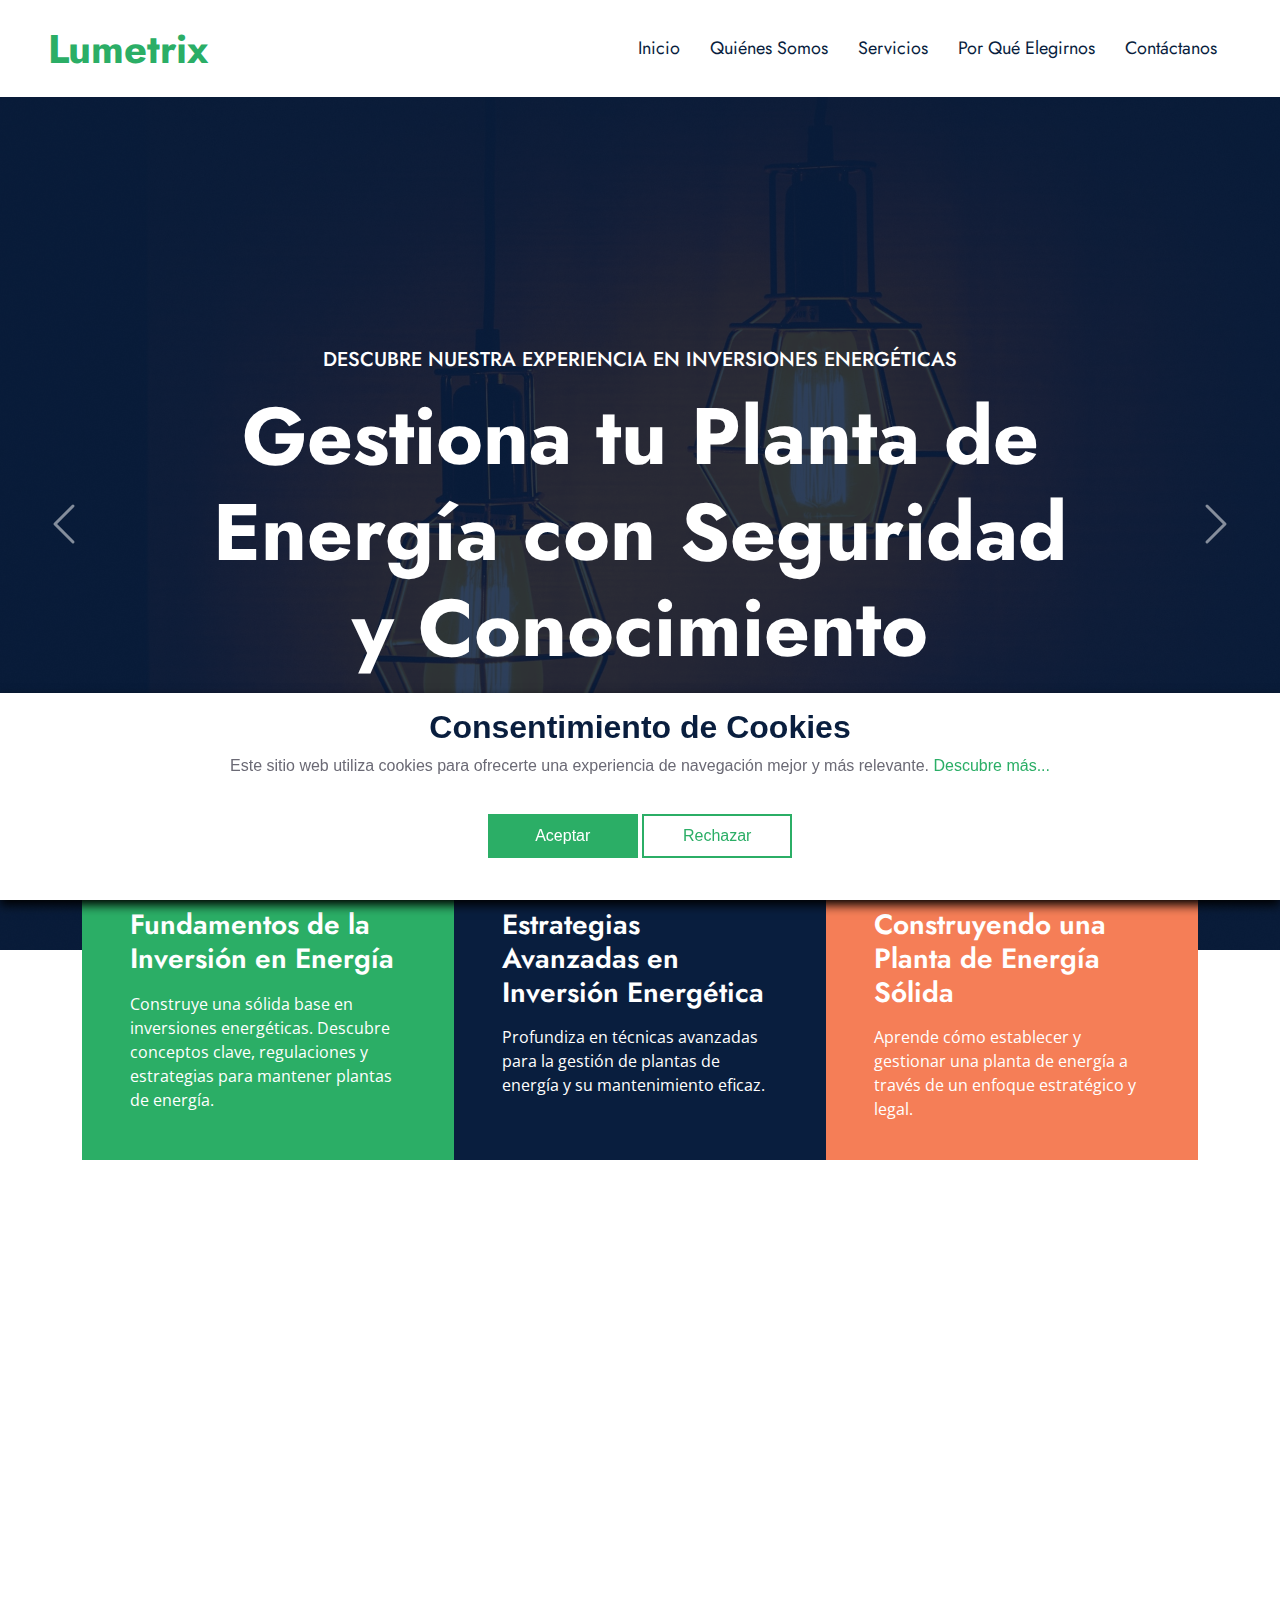
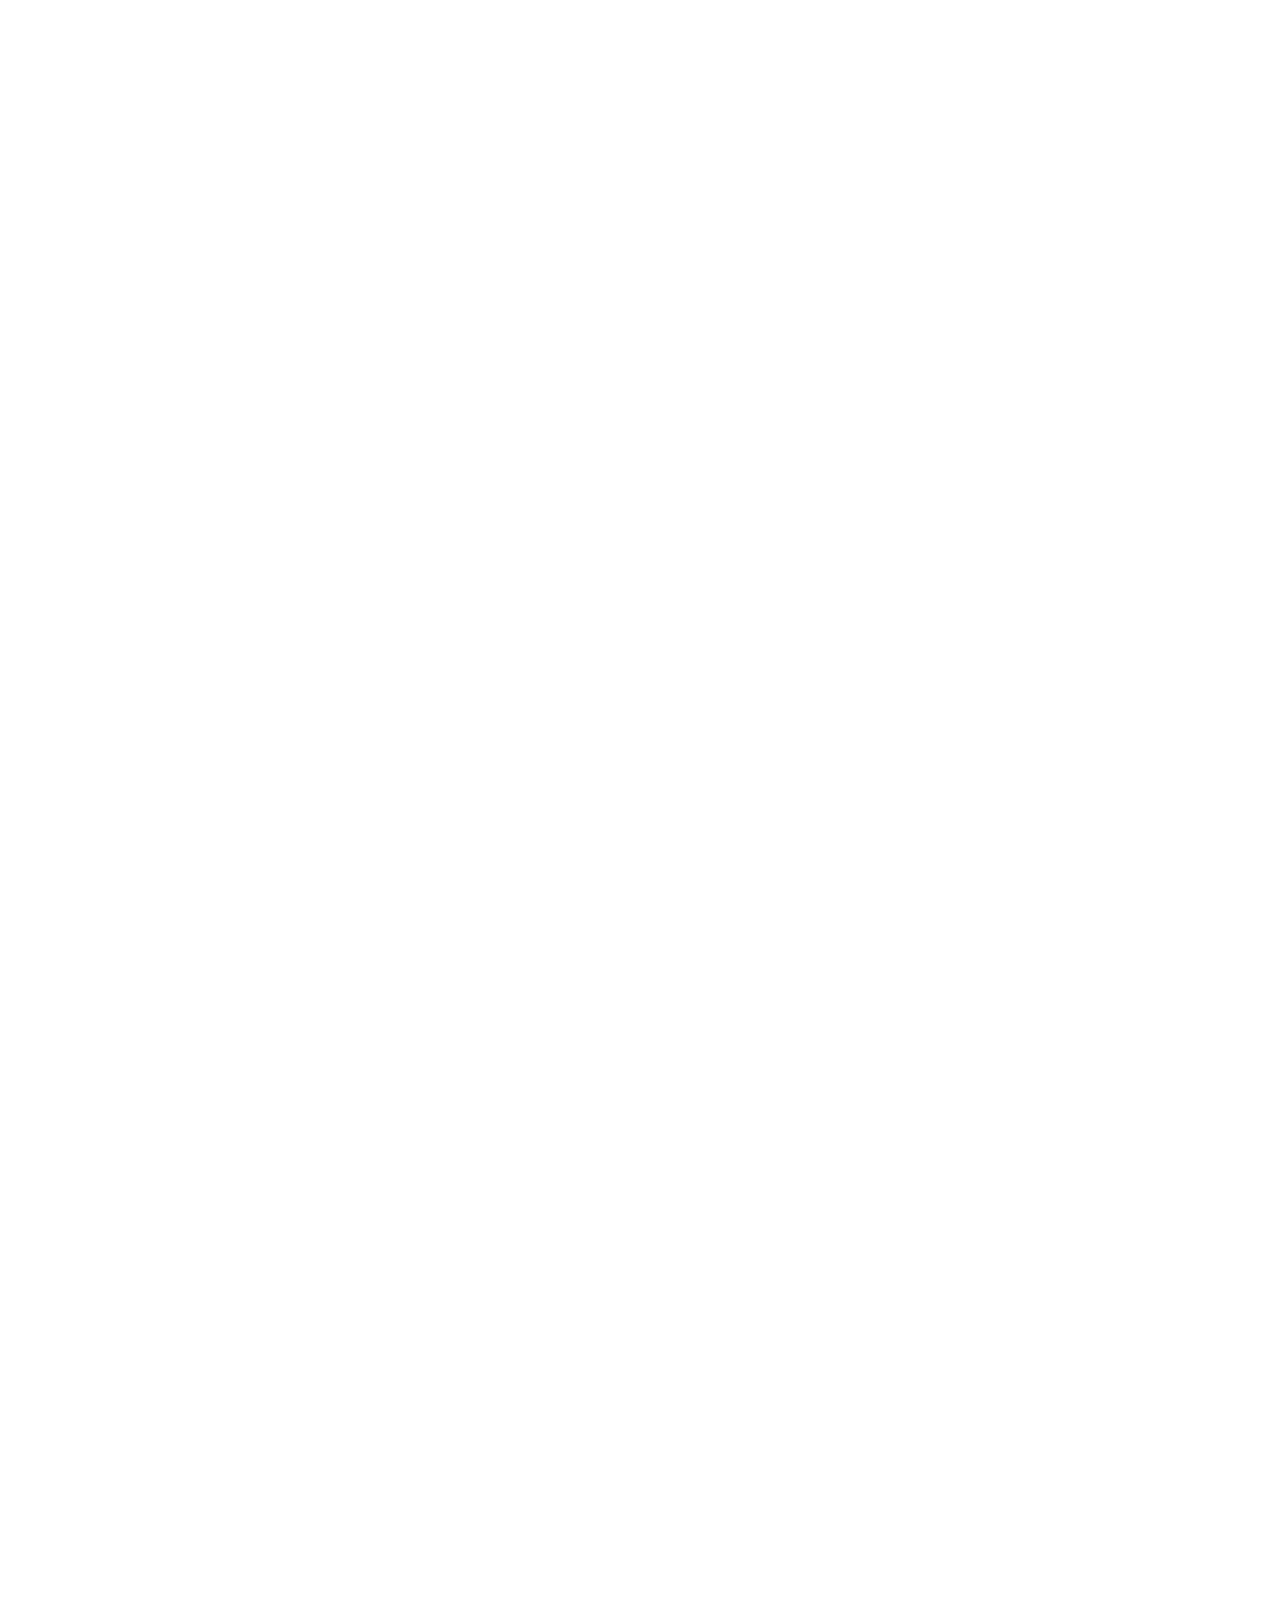
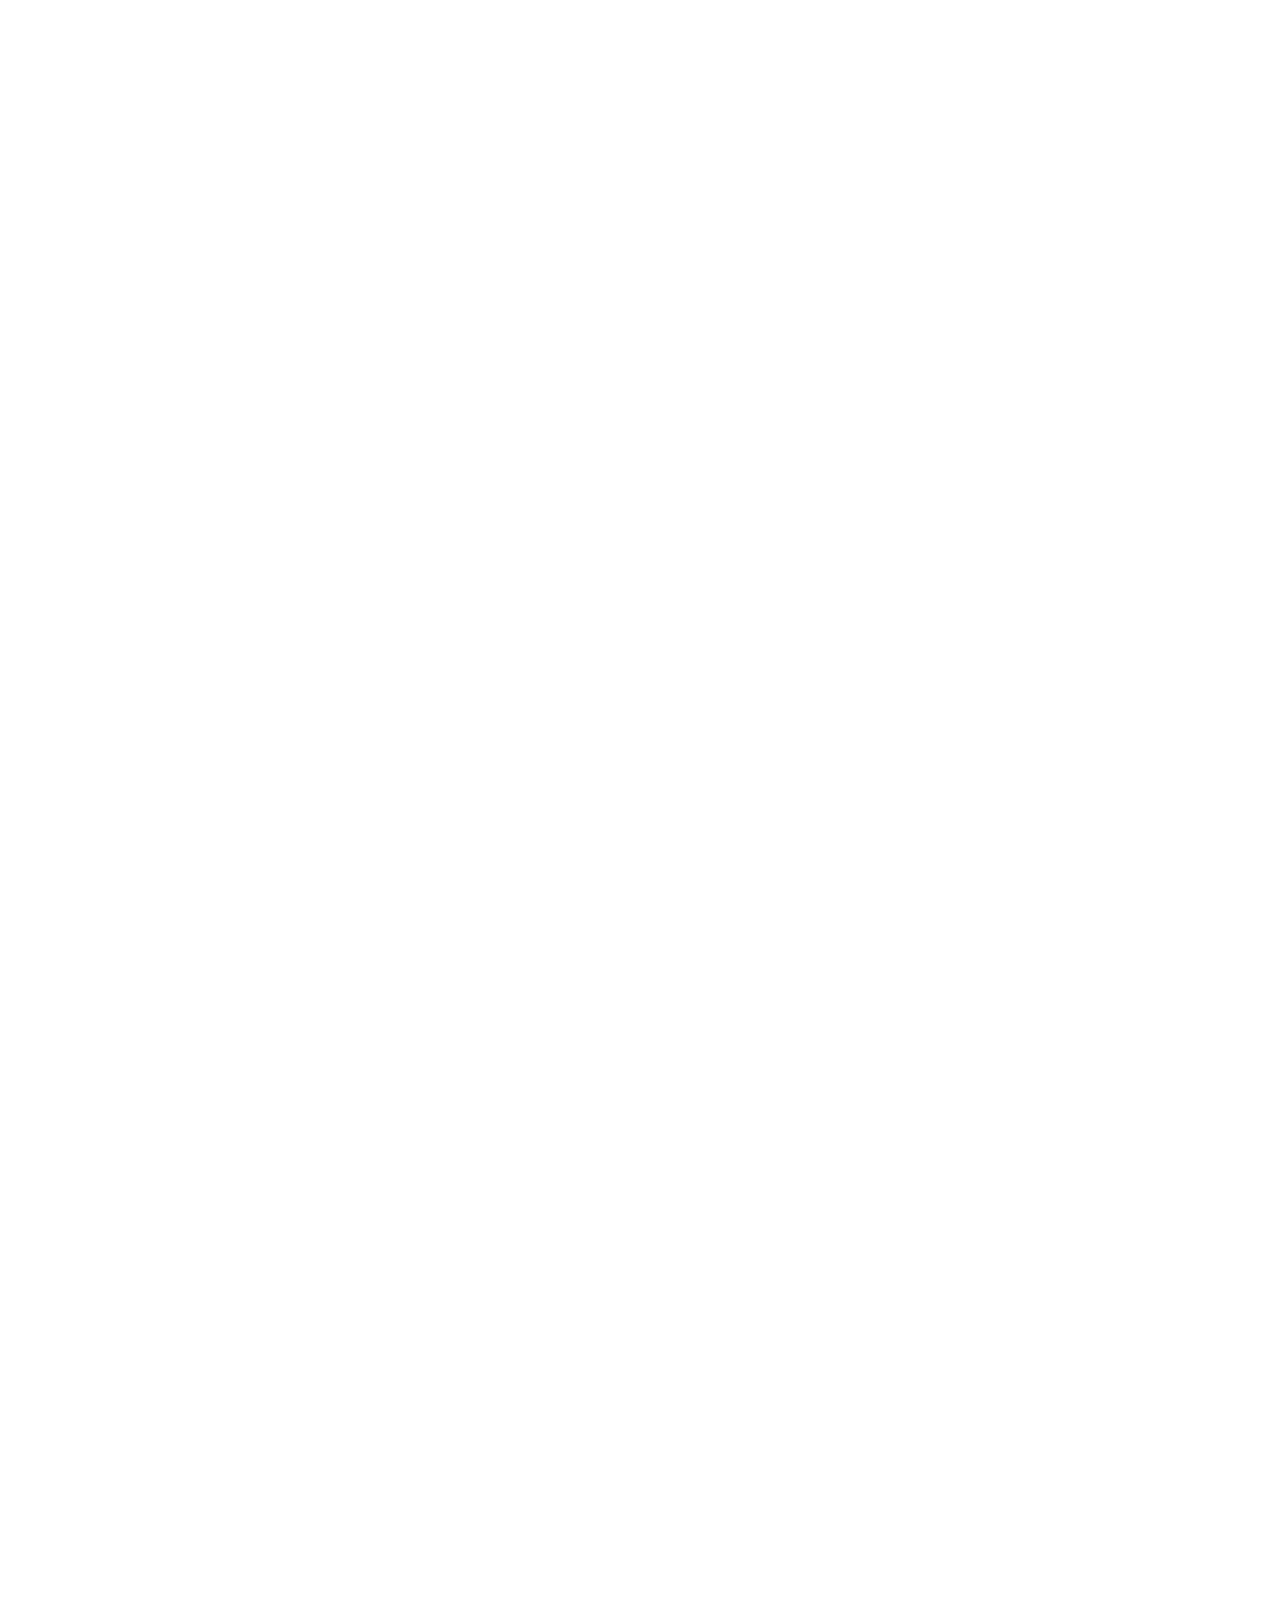
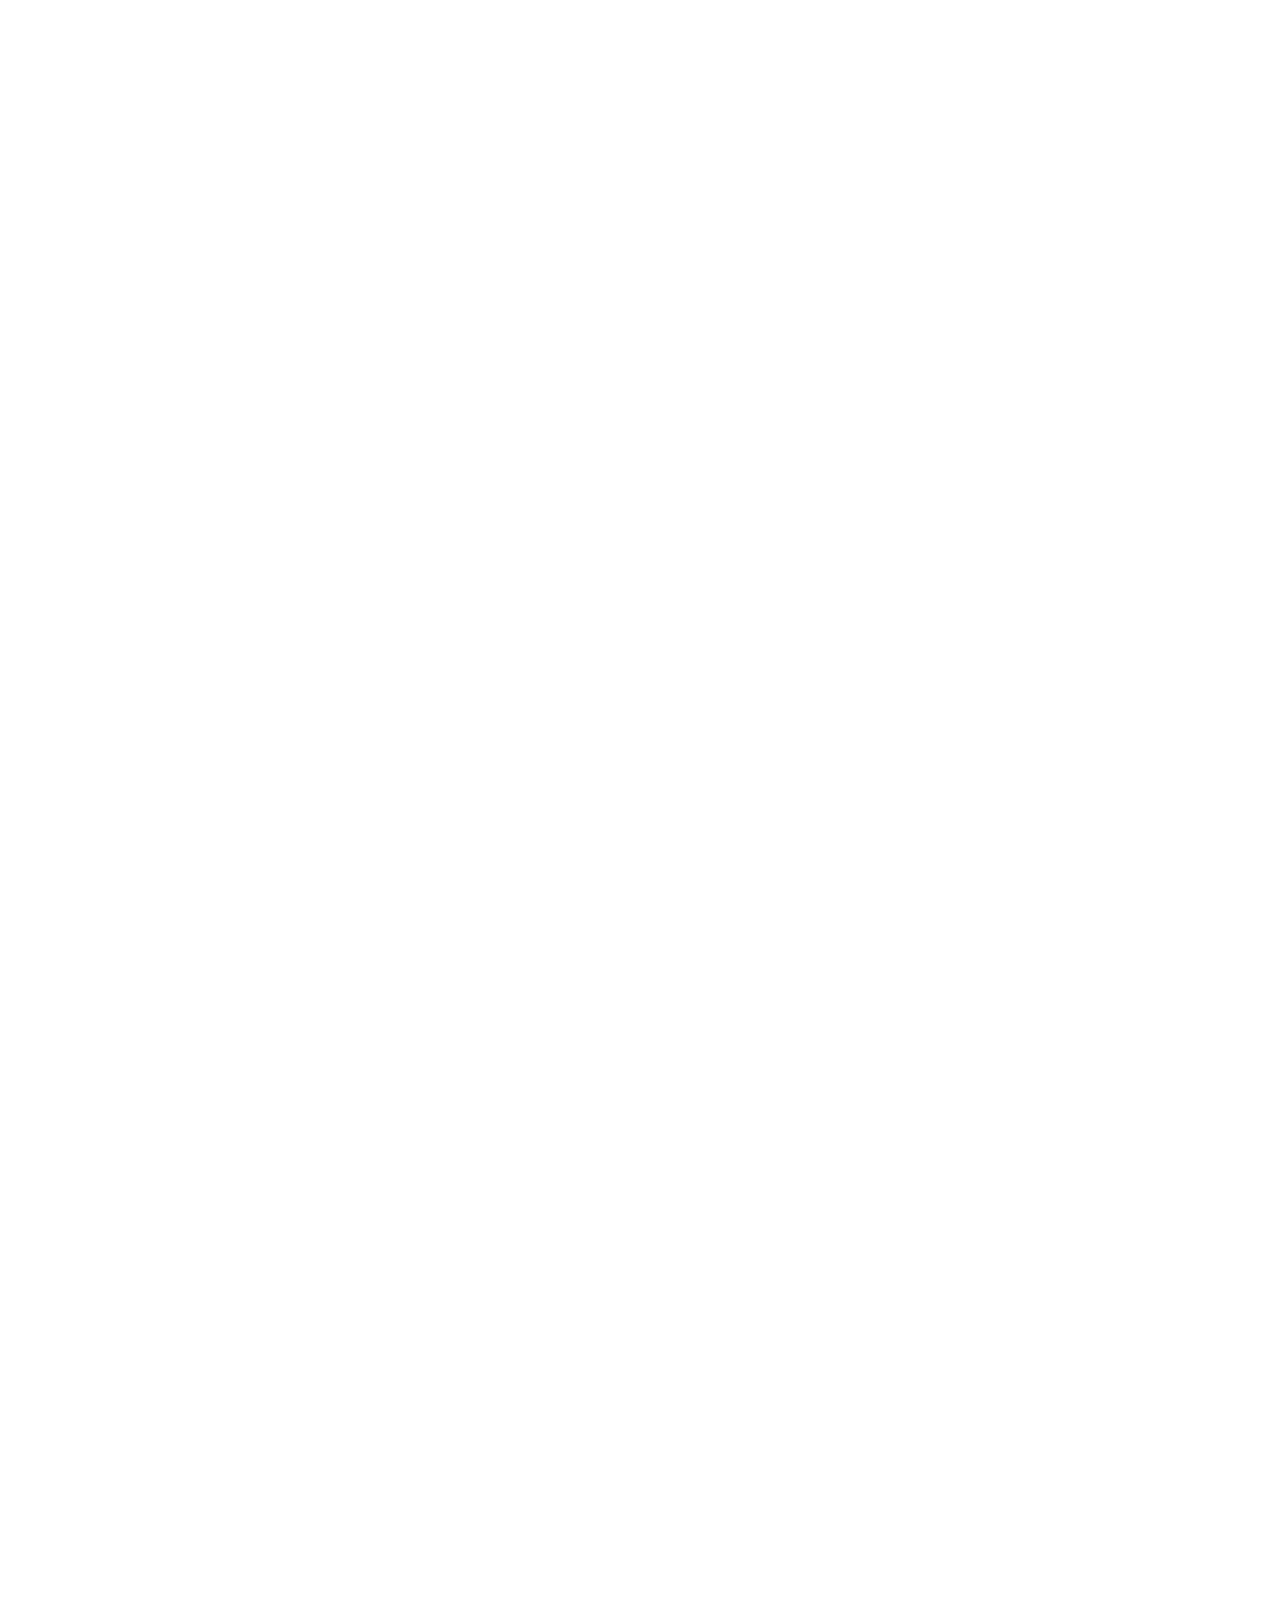
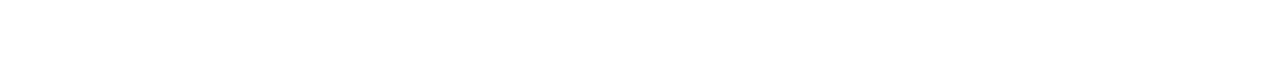
<file: index.html>
<!DOCTYPE html>
<html lang="en">
    <head>
        <meta charset="utf-8" />
        <title>Lumetrix</title>
        <meta content="width=device-width, initial-scale=1.0" name="viewport" />

        <!-- Favicon -->
        <link href="img/favicon.ico" rel="icon" />

        <!-- Google Web Fonts -->
        <link rel="preconnect" href="https://fonts.gstatic.com" />
        <link
            href="https://fonts.googleapis.com/css2?family=Jost:wght@500;600;700&family=Open+Sans:wght@400;600&display=swap"
            rel="stylesheet"
        />

        <!-- Icon Font Stylesheet -->
        <link
            href="https://cdnjs.cloudflare.com/ajax/libs/font-awesome/5.10.0/css/all.min.css"
            rel="stylesheet"
        />
        <link
            href="https://cdn.jsdelivr.net/npm/bootstrap-icons@1.4.1/font/bootstrap-icons.css"
            rel="stylesheet"
        />

        <!-- Libraries Stylesheet -->
        <link
            href="lib/owlcarousel/assets/owl.carousel.min.css"
            rel="stylesheet"
        />
        <link href="lib/animate/animate.min.css" rel="stylesheet" />
        <link
            href="lib/tempusdominus/css/tempusdominus-bootstrap-4.min.css"
            rel="stylesheet"
        />
        <link href="lib/twentytwenty/twentytwenty.css" rel="stylesheet" />

        <!-- Customized Bootstrap Stylesheet -->
        <link href="css/bootstrap.min.css" rel="stylesheet" />

        <!-- Template Stylesheet -->
        <link href="css/style.css" rel="stylesheet" />
    </head>

    <body>
        <!-- Spinner Start -->
        <div
            id="spinner"
            class="show bg-white position-fixed translate-middle w-100 vh-100 top-50 start-50 d-flex align-items-center justify-content-center"
        >
            <div class="spinner-grow text-primary m-1" role="status">
                <span class="sr-only">Loading...</span>
            </div>
            <div class="spinner-grow text-dark m-1" role="status">
                <span class="sr-only">Loading...</span>
            </div>
            <div class="spinner-grow text-secondary m-1" role="status">
                <span class="sr-only">Loading...</span>
            </div>
        </div>
        <!-- Spinner End -->

        <!-- Navbar Start -->
        <nav
            class="navbar navbar-expand-lg bg-white navbar-light shadow-sm px-5 py-3 py-lg-0"
        >
            <a href="index.html" class="navbar-brand p-0">
                <h1 class="m-0 text-primary">Lumetrix</h1>
            </a>
            <button
                class="navbar-toggler"
                type="button"
                data-bs-toggle="collapse"
                data-bs-target="#navbarCollapse"
            >
                <span class="navbar-toggler-icon"></span>
            </button>
            <div class="collapse navbar-collapse" id="navbarCollapse">
                <div class="navbar-nav ms-auto py-0">
                    <a href="index.html" class="nav-item nav-link">Inicio</a>
                    <a href="index.html#about" class="nav-item nav-link"
                        >Quiénes Somos</a
                    >
                    <a href="index.html#services" class="nav-item nav-link"
                        >Servicios</a
                    >
                    <a href="index.html#why" class="nav-item nav-link"
                        >Por Qué Elegirnos</a
                    >
                    <a href="index.html#contact" class="nav-item nav-link"
                        >Contáctanos</a
                    >
                </div>
            </div>
        </nav>
        <!-- Navbar End -->

        <!-- Full Screen Search Start -->
        <div class="modal fade" id="searchModal" tabindex="-1">
            <div class="modal-dialog modal-fullscreen">
                <div
                    class="modal-content"
                    style="background: rgba(9, 30, 62, 0.7)"
                >
                    <div class="modal-header border-0">
                        <button
                            type="button"
                            class="btn bg-white btn-close"
                            data-bs-dismiss="modal"
                            aria-label="Cerrar"
                        ></button>
                    </div>
                    <div
                        class="modal-body d-flex align-items-center justify-content-center"
                    >
                        <div class="input-group" style="max-width: 600px">
                            <input
                                type="text"
                                class="form-control bg-transparent border-primary p-3"
                                placeholder="Buscar inversión en plantas de energía"
                            />
                            <button class="btn btn-primary px-4">
                                <i class="bi bi-search"></i>
                            </button>
                        </div>
                    </div>
                </div>
            </div>
        </div>
        <!-- Full Screen Search End -->

        <!-- Carousel Start -->
        <div class="container-fluid p-0">
            <div
                id="header-carousel"
                class="carousel slide carousel-fade"
                data-bs-ride="carousel"
            >
                <div class="carousel-inner">
                    <div class="carousel-item active">
                        <img
                            class="w-100"
                            src="img/carousel-1.jpg"
                            alt="Imagen"
                        />
                        <div
                            class="carousel-caption d-flex flex-column align-items-center justify-content-center"
                        >
                            <div class="p-3" style="max-width: 900px">
                                <h5
                                    class="text-white text-uppercase mb-3 animated slideInDown"
                                >
                                    Descubre Nuestra Experiencia en Inversiones
                                    Energéticas
                                </h5>
                                <h1
                                    class="display-1 text-white mb-md-4 animated zoomIn"
                                >
                                    Gestiona tu Planta de Energía con Seguridad
                                    y Conocimiento
                                </h1>
                            </div>
                        </div>
                    </div>
                    <div class="carousel-item">
                        <img
                            class="w-100"
                            src="img/carousel-2.jpg"
                            alt="Imagen"
                        />
                        <div
                            class="carousel-caption d-flex flex-column align-items-center justify-content-center"
                        >
                            <div class="p-3" style="max-width: 900px">
                                <h5
                                    class="text-white text-uppercase mb-3 animated slideInDown"
                                >
                                    Planifica el Éxito de tus Proyectos
                                    Energéticos
                                </h5>
                                <h1
                                    class="display-1 text-white mb-md-4 animated zoomIn"
                                >
                                    Registro y Mantenimiento de Plantas de
                                    Energía
                                </h1>
                            </div>
                        </div>
                    </div>
                </div>
                <button
                    class="carousel-control-prev"
                    type="button"
                    data-bs-target="#header-carousel"
                    data-bs-slide="prev"
                >
                    <span
                        class="carousel-control-prev-icon"
                        aria-hidden="true"
                    ></span>
                    <span class="visually-hidden">Anterior</span>
                </button>
                <button
                    class="carousel-control-next"
                    type="button"
                    data-bs-target="#header-carousel"
                    data-bs-slide="next"
                >
                    <span
                        class="carousel-control-next-icon"
                        aria-hidden="true"
                    ></span>
                    <span class="visually-hidden">Siguiente</span>
                </button>
            </div>
        </div>
        <!-- Carousel End -->

        <!-- Banner Start -->
        <div class="container-fluid banner mb-5">
            <div class="container">
                <div class="row gx-0">
                    <div class="col-lg-4 wow zoomIn" data-wow-delay="0.1s">
                        <div
                            class="bg-primary d-flex flex-column p-5"
                            style="height: 300px"
                        >
                            <h3 class="text-white mb-3">
                                Fundamentos de la Inversión en Energía
                            </h3>
                            <p class="text-white">
                                Construye una sólida base en inversiones
                                energéticas. Descubre conceptos clave,
                                regulaciones y estrategias para mantener plantas
                                de energía.
                            </p>
                        </div>
                    </div>
                    <div class="col-lg-4 wow zoomIn" data-wow-delay="0.3s">
                        <div
                            class="bg-dark d-flex flex-column p-5"
                            style="height: 300px"
                        >
                            <h3 class="text-white mb-3">
                                Estrategias Avanzadas en Inversión Energética
                            </h3>
                            <p class="text-white">
                                Profundiza en técnicas avanzadas para la gestión
                                de plantas de energía y su mantenimiento eficaz.
                            </p>
                        </div>
                    </div>
                    <div class="col-lg-4 wow zoomIn" data-wow-delay="0.6s">
                        <div
                            class="bg-secondary d-flex flex-column p-5"
                            style="height: 300px"
                        >
                            <h3 class="text-white mb-3">
                                Construyendo una Planta de Energía Sólida
                            </h3>
                            <p class="text-white">
                                Aprende cómo establecer y gestionar una planta
                                de energía a través de un enfoque estratégico y
                                legal.
                            </p>
                        </div>
                    </div>
                </div>
            </div>
        </div>
        <!-- Banner End -->

        <!-- About Start -->
        <div
            id="about"
            class="container-fluid py-5 wow fadeInUp"
            data-wow-delay="0.1s"
        >
            <div class="container">
                <div class="row g-5">
                    <div class="col-lg-7">
                        <div class="section-title mb-4">
                            <h5
                                class="position-relative d-inline-block text-primary text-uppercase"
                            >
                                Quiénes Somos
                            </h5>
                            <h1 class="display-5 mb-0">
                                Tu Socio en Inversiones Energéticas
                            </h1>
                        </div>
                        <h4 class="text-body fst-italic mb-4">
                            Descubre nuestra pasión y experiencia en el sector
                            energético
                        </h4>
                        <p class="mb-4">
                            Bienvenido a nuestra empresa, especializada en
                            inversiones en plantas de energía. Ofrecemos no solo
                            servicios de alta calidad, sino también una
                            colaboración basada en la confianza, creatividad y
                            un servicio excepcional. Nuestros expertos tienen
                            una amplia experiencia en la apertura y
                            mantenimiento de plantas de energía, y estamos
                            comprometidos a superar tus expectativas en cada
                            paso.
                        </p>
                        <div class="row g-3">
                            <div
                                class="col-sm-6 wow zoomIn"
                                data-wow-delay="0.3s"
                            >
                                <h5 class="mb-3">
                                    <i
                                        class="fa fa-check-circle text-primary me-3"
                                    ></i>
                                    Experiencia Profesional en Energía
                                </h5>
                                <h5 class="mb-3">
                                    <i
                                        class="fa fa-check-circle text-primary me-3"
                                    ></i>
                                    Servicios Personalizados de Inversión
                                </h5>
                            </div>
                            <div
                                class="col-sm-6 wow zoomIn"
                                data-wow-delay="0.6s"
                            >
                                <h5 class="mb-3">
                                    <i
                                        class="fa fa-check-circle text-primary me-3"
                                    ></i>
                                    Enfoques Innovadores en Energía
                                </h5>
                                <h5 class="mb-3">
                                    <i
                                        class="fa fa-check-circle text-primary me-3"
                                    ></i>
                                    Enfoque en el Cliente
                                </h5>
                            </div>
                        </div>
                    </div>
                    <div class="col-lg-5" style="min-height: 500px">
                        <div class="position-relative h-100">
                            <img
                                class="position-absolute w-100 h-100 rounded wow zoomIn"
                                data-wow-delay="0.9s"
                                src="img/about.jpg"
                                style="object-fit: cover"
                            />
                        </div>
                    </div>
                </div>
            </div>
        </div>
        <!-- About End -->

        <!-- Blog Start -->
        <div class="container-fluid py-5 wow fadeInUp" data-wow-delay="0.1s">
            <div class="container">
                <div class="py-5">
                    <h1 class="display-5 text-dark mb-4 text-center">
                        Nuestro Blog
                    </h1>
                    <p class="text-dark text-center">
                        Mantente informado con nuestro blog sobre inversiones en
                        plantas de energía. Compartimos información valiosa,
                        estrategias y asesoría experta para ayudarte a navegar
                        el mundo de las inversiones energéticas. Nuestro
                        objetivo es ofrecer artículos profundos y recursos para
                        expandir tus conocimientos y tomar decisiones
                        informadas.
                    </p>
                </div>
                <div class="row g-5">
                    <div class="col-lg-12">
                        <div
                            class="owl-carousel price-carousel wow zoomIn"
                            data-wow-delay="0.9s"
                        >
                            <div class="price-item pb-4">
                                <div class="position-relative">
                                    <img
                                        class="img-fluid rounded-top"
                                        src="img/blog-1.jpg"
                                        alt=""
                                    />
                                </div>
                                <div
                                    class="position-relative text-center bg-light border-bottom border-primary py-5 p-4"
                                >
                                    <h4>
                                        Fundamentos de la Inversión en Plantas
                                        de Energía
                                    </h4>
                                    <hr
                                        class="text-primary w-50 mx-auto mt-0"
                                    />
                                    <p>
                                        Descubre los principios esenciales de la
                                        inversión en plantas de energía, desde
                                        la apertura hasta el mantenimiento
                                        exitoso.
                                    </p>
                                </div>
                            </div>
                            <div class="price-item pb-4">
                                <div class="position-relative">
                                    <img
                                        class="img-fluid rounded-top"
                                        src="img/blog-2.jpg"
                                        alt=""
                                    />
                                </div>
                                <div
                                    class="position-relative text-center bg-light border-bottom border-primary py-5 p-4"
                                >
                                    <h4>
                                        Estrategias para Mantener Plantas de
                                        Energía
                                    </h4>
                                    <hr
                                        class="text-primary w-50 mx-auto mt-0"
                                    />
                                    <p>
                                        Conoce estrategias efectivas para el
                                        mantenimiento de plantas de energía y la
                                        gestión eficiente de recursos.
                                    </p>
                                </div>
                            </div>
                            <div class="price-item pb-4">
                                <div class="position-relative">
                                    <img
                                        class="img-fluid rounded-top"
                                        src="img/blog-3.jpg"
                                        alt=""
                                    />
                                </div>
                                <div
                                    class="position-relative text-center bg-light border-bottom border-primary py-5 p-4"
                                >
                                    <h4>
                                        Apertura y Gestión de Plantas de Energía
                                    </h4>
                                    <hr
                                        class="text-primary w-50 mx-auto mt-0"
                                    />
                                    <p>
                                        Aprende cómo abrir y gestionar
                                        eficazmente una planta de energía,
                                        asegurando el cumplimiento de normativas
                                        y procedimientos legales.
                                    </p>
                                </div>
                            </div>
                        </div>
                    </div>
                </div>
            </div>
        </div>
        <!-- Blog End -->

        <!-- Service Start -->
        <div
            id="services"
            class="container-fluid py-5 wow fadeInUp"
            data-wow-delay="0.1s"
        >
            <div class="container">
                <div class="row g-5 mb-5">
                    <div
                        class="col-lg-5 wow zoomIn"
                        data-wow-delay="0.3s"
                        style="min-height: 400px"
                    >
                        <img
                            style="width: 100%; height: 100%; object-fit: cover"
                            src="img/before.jpg"
                            style="object-fit: cover"
                        />
                    </div>
                    <div class="col-lg-7">
                        <div class="section-title mb-5">
                            <h5
                                class="position-relative d-inline-block text-primary text-uppercase"
                            >
                                Asesoría Legal en el Ámbito de las Plantas de
                                Energía
                            </h5>
                            <h1 class="display-5 mb-0">
                                Servicios de Asesoría Legal Personalizados para
                                la Inversión y Mantenimiento de Plantas de
                                Energía
                            </h1>
                        </div>
                        <div class="row g-5">
                            <div
                                class="col-md-6 service-item wow zoomIn"
                                data-wow-delay="0.6s"
                            >
                                <div class="rounded-top overflow-hidden">
                                    <img
                                        class="img-fluid"
                                        src="img/service-1.jpg"
                                        alt=""
                                    />
                                </div>
                                <div
                                    class="position-relative bg-light rounded-bottom text-center p-4"
                                >
                                    <h5 class="m-0">
                                        Registro de Plantas de Energía y
                                        Creación de Entidades Jurídicas
                                    </h5>
                                </div>
                            </div>
                            <div
                                class="col-md-6 service-item wow zoomIn"
                                data-wow-delay="0.9s"
                            >
                                <div class="rounded-top overflow-hidden">
                                    <img
                                        class="img-fluid"
                                        src="img/service-2.jpg"
                                        alt=""
                                    />
                                </div>
                                <div
                                    class="position-relative bg-light rounded-bottom text-center p-4"
                                >
                                    <h5 class="m-0">
                                        Gestión Contractual y Asesoría Legal
                                    </h5>
                                </div>
                            </div>
                        </div>
                    </div>
                </div>
                <div class="row g-5 wow fadeInUp" data-wow-delay="0.1s">
                    <div class="col-lg-7">
                        <div class="row g-5">
                            <div
                                class="col-md-6 service-item wow zoomIn"
                                data-wow-delay="0.3s"
                            >
                                <div class="rounded-top overflow-hidden">
                                    <img
                                        class="img-fluid"
                                        src="img/service-3.jpg"
                                        alt=""
                                    />
                                </div>
                                <div
                                    class="position-relative bg-light rounded-bottom text-center p-4"
                                >
                                    <h5 class="m-0">
                                        Asesoría en la Redacción de Contratos
                                        para Plantas de Energía
                                    </h5>
                                </div>
                            </div>
                            <div
                                class="col-md-6 service-item wow zoomIn"
                                data-wow-delay="0.6s"
                            >
                                <div class="rounded-top overflow-hidden">
                                    <img
                                        class="img-fluid"
                                        src="img/service-4.jpg"
                                        alt=""
                                    />
                                </div>
                                <div
                                    class="position-relative bg-light rounded-bottom text-center p-4"
                                >
                                    <h5 class="m-0">
                                        Asesoría Fiscal y Legal para Inversiones
                                        en Plantas de Energía
                                    </h5>
                                </div>
                            </div>
                        </div>
                    </div>
                    <div
                        class="col-lg-5 service-item wow zoomIn"
                        data-wow-delay="0.9s"
                    >
                        <div
                            class="position-relative bg-primary rounded h-100 d-flex flex-column align-items-center justify-content-center text-center p-4"
                        >
                            <h3 class="text-white mb-3">
                                Reserva una Consultoría
                            </h3>
                            <h2 class="text-white mb-0">lumetrix@gmail.com</h2>
                        </div>
                    </div>
                </div>
            </div>
        </div>
        <!-- Service End -->

        <!-- Appointment Start -->
        <div
            class="container-fluid bg-primary bg-appointment my-5 wow fadeInUp"
            data-wow-delay="0.1s"
        >
            <div class="container">
                <div class="row gx-5">
                    <div class="col-lg-12 py-5">
                        <div class="py-5">
                            <h1 class="display-5 text-white mb-4">
                                Nuestra Pasión por la Asesoría Legal en Plantas
                                de Energía
                            </h1>
                            <p class="text-white mb-0">
                                La asesoría legal no solo se trata de normas y
                                leyes; se trata de tomar decisiones informadas
                                que impactan el futuro de las inversiones en
                                plantas de energía. Nuestra misión es
                                proporcionar consultoría que permita a nuestros
                                clientes enfrentar con seguridad los desafíos
                                legales. A través de una visión experta,
                                estrategias legales comprobadas y un compromiso
                                continuo con la actualización, ayudamos a los
                                inversores a navegar en los complejos ámbitos
                                del derecho relacionado con las plantas de
                                energía. Ya sea que se trate de asistencia en la
                                creación de entidades jurídicas o asesoría para
                                la redacción de contratos, estamos al lado de
                                los inversores en cada etapa de su proceso
                                legal.
                            </p>
                        </div>
                    </div>
                </div>
            </div>
        </div>
        <!-- Appointment End -->

        <!-- Offer Start -->
        <div
            id="why"
            class="container-fluid bg-offer-2 my-5 py-5 wow fadeInUp"
            data-wow-delay="0.1s"
        >
            <div class="container py-5">
                <div class="row justify-content-center">
                    <div class="col-lg-7 wow zoomIn" data-wow-delay="0.6s">
                        <div class="offer-text text-center rounded p-5">
                            <h1 class="display-5 text-white">
                                ¿Por Qué Elegirnos para la Asesoría en Plantas
                                de Energía?
                            </h1>
                            <p class="text-white mb-4">
                                Elijan a nuestra firma como su socio para la
                                asesoría en plantas de energía porque estamos
                                comprometidos a ofrecer un servicio de alta
                                calidad y asistencia personalizada a las
                                necesidades de cada cliente. Nuestra pasión por
                                la inversión en plantas de energía nos impulsa a
                                brindar cada consulta con creatividad y
                                precisión. Aquí hay algunas razones por las
                                cuales deberían elegirnos:
                            </p>
                            <p class="text-white">
                                <strong class="text-dark"
                                    >Soporte Personalizado:</strong
                                >
                                Comprendemos que cada inversión y cada proceso
                                legal es único. Por esta razón, ofrecemos apoyo
                                personalizado, adaptado a sus necesidades
                                específicas. Desde la planificación hasta la
                                implementación, nos aseguramos de que sus
                                expectativas siempre sean superadas.
                            </p>
                            <p class="text-white">
                                <strong class="text-dark"
                                    >Visión Creativa:</strong
                                >
                                No somos solo asesores legales, sino también
                                innovadores. Con una fuerte visión creativa y
                                atención al detalle, damos vida a sus
                                estrategias legales, ayudándoles a tomar
                                decisiones informadas que guían el éxito de su
                                inversión en plantas de energía.
                            </p>
                            <p class="text-white">
                                <strong class="text-dark"
                                    >Servicios Completos:</strong
                                >
                                Desde el registro de plantas de energía hasta la
                                redacción de contratos, ofrecemos una amplia
                                gama de servicios legales que cubren todos los
                                aspectos de la inversión y mantenimiento de
                                plantas de energía.
                            </p>
                            <p class="text-white">
                                <strong class="text-dark"
                                    >Confiabilidad y Compromiso:</strong
                                >
                                Estamos dedicados a proporcionarles un servicio
                                confiable y profesional. Su satisfacción es
                                nuestra prioridad, y nos comprometemos a superar
                                sus expectativas en cada etapa del proceso
                                legal.
                            </p>
                        </div>
                    </div>
                </div>
            </div>
        </div>
        <!-- Offer End -->

        <!-- Contact Start -->
        <div id="contact" class="container-fluid py-5">
            <div class="container">
                <div class="row g-5">
                    <div
                        class="col-xl-12 col-lg-12 wow slideInUp"
                        data-wow-delay="0.3s"
                    >
                        <form action="thanks.html" method="get">
                            <div class="row g-3">
                                <div class="col-12">
                                    <input
                                        type="text"
                                        class="form-control border-0 bg-light px-4"
                                        placeholder="Nombre"
                                        style="height: 55px"
                                        required
                                    />
                                </div>
                                <div class="col-12">
                                    <input
                                        type="email"
                                        class="form-control border-0 bg-light px-4"
                                        placeholder="Email"
                                        style="height: 55px"
                                        id="email"
                                        required
                                    />
                                    <div id="result" style="color: red"></div>
                                </div>
                                <div class="col-12">
                                    <input
                                        type="number"
                                        class="form-control border-0 bg-light px-4"
                                        placeholder="Teléfono"
                                        style="height: 55px"
                                        required
                                    />
                                </div>
                                <div class="col-12">
                                    <textarea
                                        class="form-control border-0 bg-light px-4 py-3"
                                        rows="5"
                                        placeholder="Mensaje"
                                        required
                                    ></textarea>
                                </div>
                                <div class="col-12">
                                    <button
                                        class="btn btn-primary w-100 py-3"
                                        type="submit"
                                        id="submit"
                                    >
                                        Enviar Mensaje
                                    </button>
                                </div>
                            </div>
                        </form>
                    </div>
                </div>
            </div>
        </div>
        <!-- Contact End -->

        <!-- Footer Start -->
        <div
            class="container-fluid bg-dark text-light py-5 wow fadeInUp"
            data-wow-delay="0.3s"
            style="margin-top: -75px"
        >
            <div class="container pt-5">
                <div class="row g-5 pt-4">
                    <div class="col-lg-4 col-md-6">
                        <h3 class="text-white mb-4">Lumetrix</h3>
                        <div class="d-flex flex-column justify-content-start">
                            <p>
                                Bienvenidos a nuestra firma especializada en
                                asesoría para la inversión y mantenimiento de
                                plantas de energía. Ofrecemos servicios de
                                consultoría para la apertura de plantas de
                                energía, asegurando un enfoque integral en la
                                gestión y operación de estas instalaciones.
                            </p>
                        </div>
                    </div>
                    <div class="col-lg-4 col-md-6">
                        <h3 class="text-white mb-4">Enlaces Populares</h3>
                        <div class="d-flex flex-column justify-content-start">
                            <a class="text-light mb-2" href="index.html"
                                ><i
                                    class="bi bi-arrow-right text-primary me-2"
                                ></i
                                >Inicio</a
                            >
                            <a class="text-light mb-2" href="index.html#about"
                                ><i
                                    class="bi bi-arrow-right text-primary me-2"
                                ></i
                                >Quiénes Somos</a
                            >
                            <a
                                class="text-light mb-2"
                                href="privacy-policy.html"
                                ><i
                                    class="bi bi-arrow-right text-primary me-2"
                                ></i
                                >Política de Privacidad</a
                            >
                            <a class="text-light mb-2" href="terms-of-use.html"
                                ><i
                                    class="bi bi-arrow-right text-primary me-2"
                                ></i
                                >Términos de Uso</a
                            >
                            <a
                                class="text-light mb-2"
                                href="privacy-policy.html"
                                ><i
                                    class="bi bi-arrow-right text-primary me-2"
                                ></i
                                >Política de Cookie</a
                            >
                        </div>
                    </div>
                    <div class="col-lg-4 col-md-6">
                        <h3 class="text-white mb-4">Contáctanos</h3>

                        <p class="mb-2">
                            <i class="bi bi-envelope-open text-primary me-2"></i
                            >lumetrix@gmail.com
                        </p>
                    </div>
                </div>
            </div>
        </div>
        <!-- Footer End -->

        <!-- Back to Top -->
        <a
            href="#"
            class="btn btn-lg btn-primary btn-lg-square rounded back-to-top"
            ><i class="bi bi-arrow-up"></i
        ></a>

        <!-- Cookie banner -->
        <div class="cookie-wrapper show">
            <div>
                <i class="bx bx-cookie"></i>
                <h2 style="text-align: center">Consentimiento de Cookies</h2>
            </div>

            <div class="data">
                <p>
                    Este sitio web utiliza cookies para ofrecerte una
                    experiencia de navegación mejor y más relevante.
                    <a href="privacy-policy.html">Descubre más...</a>
                </p>
            </div>

            <div class="buttons">
                <button class="cookie-button" id="acceptBtn">Aceptar</button>
                <button class="cookie-button" id="declineBtn">Rechazar</button>
            </div>
        </div>
        <!-- End Cookie banner -->

        <!-- JavaScript Libraries -->
        <script src="https://code.jquery.com/jquery-3.4.1.min.js"></script>
        <script src="https://cdn.jsdelivr.net/npm/bootstrap@5.0.0/dist/js/bootstrap.bundle.min.js"></script>
        <script src="lib/wow/wow.min.js"></script>
        <script src="lib/easing/easing.min.js"></script>
        <script src="lib/waypoints/waypoints.min.js"></script>
        <script src="lib/owlcarousel/owl.carousel.min.js"></script>
        <script src="lib/tempusdominus/js/moment.min.js"></script>
        <script src="lib/tempusdominus/js/moment-timezone.min.js"></script>
        <script src="lib/tempusdominus/js/tempusdominus-bootstrap-4.min.js"></script>
        <script src="lib/twentytwenty/jquery.event.move.js"></script>
        <script src="lib/twentytwenty/jquery.twentytwenty.js"></script>

        <!-- Template Javascript -->
        <script src="js/main.js"></script>
        <script src="js/cookiebanner.js"></script>
    </body>
</html>
</file>
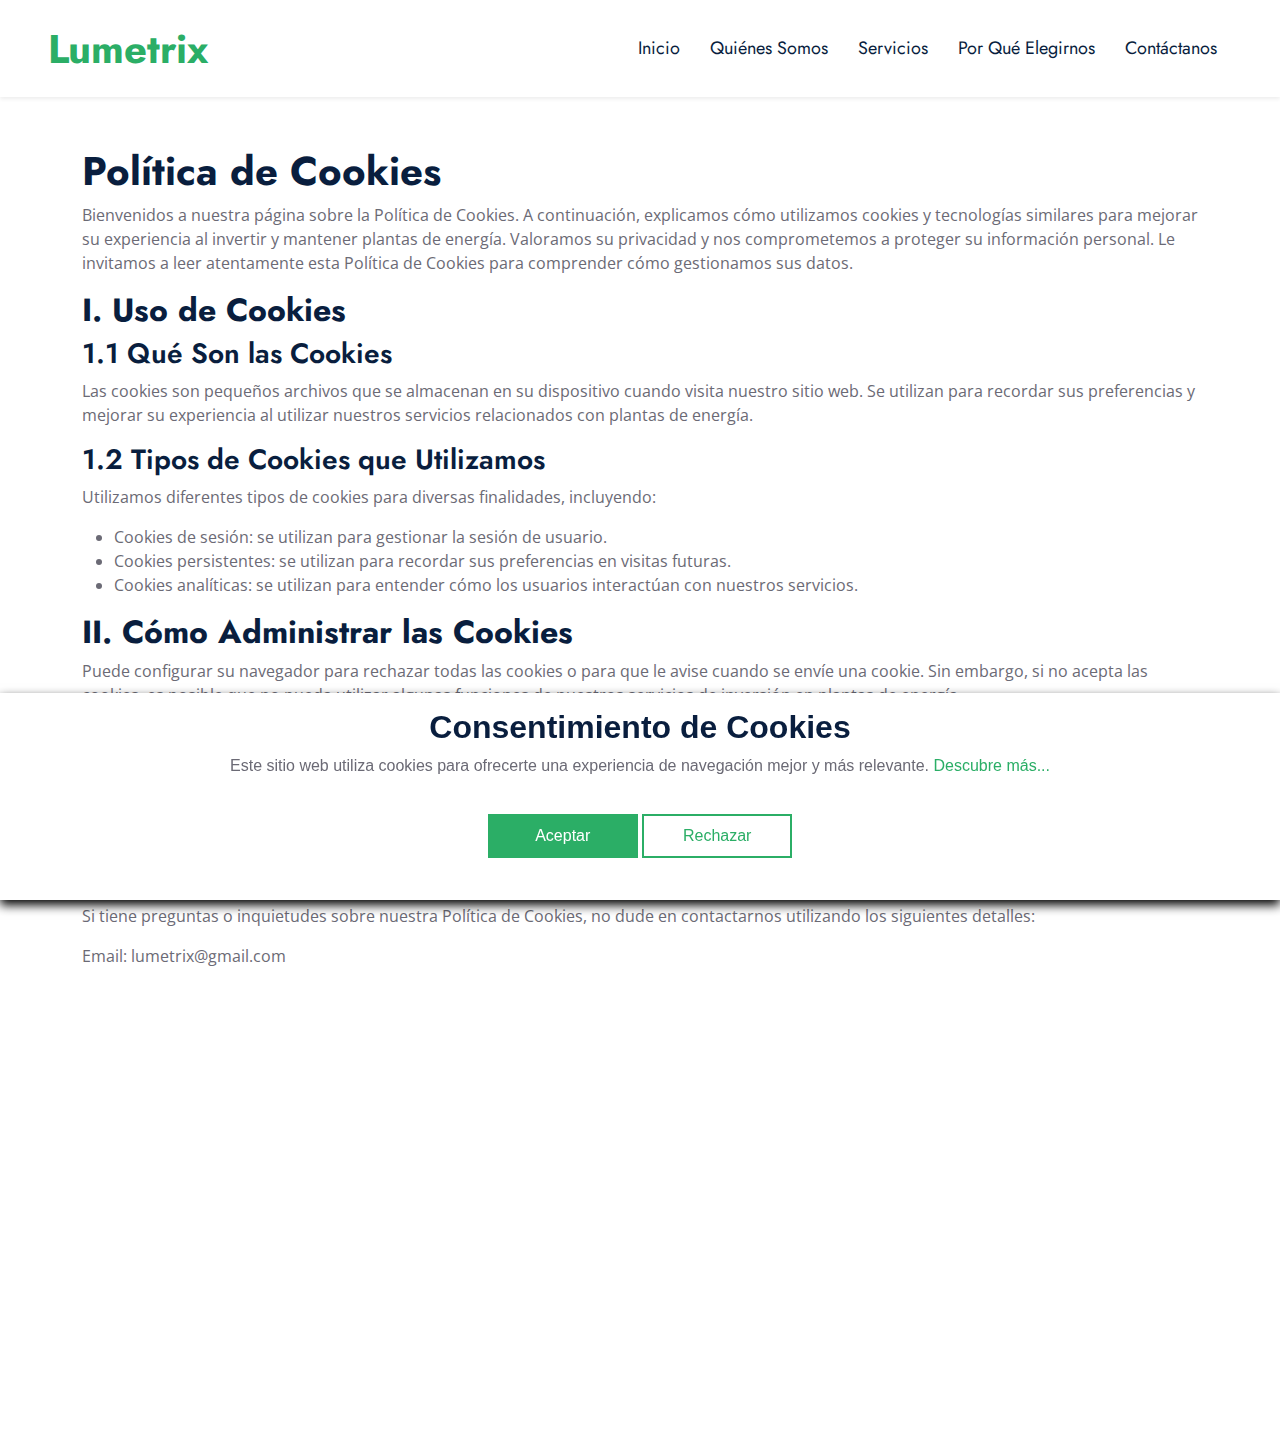
<file: cookie-policy.html>
<!DOCTYPE html>
<html lang="en">
    <head>
        <meta charset="utf-8" />
        <title>Lumetrix</title>
        <meta content="width=device-width, initial-scale=1.0" name="viewport" />

        <!-- Favicon -->
        <link href="img/favicon.ico" rel="icon" />

        <!-- Google Web Fonts -->
        <link rel="preconnect" href="https://fonts.gstatic.com" />
        <link
            href="https://fonts.googleapis.com/css2?family=Jost:wght@500;600;700&family=Open+Sans:wght@400;600&display=swap"
            rel="stylesheet"
        />

        <!-- Icon Font Stylesheet -->
        <link
            href="https://cdnjs.cloudflare.com/ajax/libs/font-awesome/5.10.0/css/all.min.css"
            rel="stylesheet"
        />
        <link
            href="https://cdn.jsdelivr.net/npm/bootstrap-icons@1.4.1/font/bootstrap-icons.css"
            rel="stylesheet"
        />

        <!-- Libraries Stylesheet -->
        <link
            href="lib/owlcarousel/assets/owl.carousel.min.css"
            rel="stylesheet"
        />
        <link href="lib/animate/animate.min.css" rel="stylesheet" />
        <link
            href="lib/tempusdominus/css/tempusdominus-bootstrap-4.min.css"
            rel="stylesheet"
        />
        <link href="lib/twentytwenty/twentytwenty.css" rel="stylesheet" />

        <!-- Customized Bootstrap Stylesheet -->
        <link href="css/bootstrap.min.css" rel="stylesheet" />

        <!-- Template Stylesheet -->
        <link href="css/style.css" rel="stylesheet" />
    </head>

    <body>
        <!-- Spinner Start -->
        <div
            id="spinner"
            class="show bg-white position-fixed translate-middle w-100 vh-100 top-50 start-50 d-flex align-items-center justify-content-center"
        >
            <div class="spinner-grow text-primary m-1" role="status">
                <span class="sr-only">Loading...</span>
            </div>
            <div class="spinner-grow text-dark m-1" role="status">
                <span class="sr-only">Loading...</span>
            </div>
            <div class="spinner-grow text-secondary m-1" role="status">
                <span class="sr-only">Loading...</span>
            </div>
        </div>
        <!-- Spinner End -->

        <!-- Navbar Start -->
        <nav
            class="navbar navbar-expand-lg bg-white navbar-light shadow-sm px-5 py-3 py-lg-0"
        >
            <a href="index.html" class="navbar-brand p-0">
                <h1 class="m-0 text-primary">Lumetrix</h1>
            </a>
            <button
                class="navbar-toggler"
                type="button"
                data-bs-toggle="collapse"
                data-bs-target="#navbarCollapse"
            >
                <span class="navbar-toggler-icon"></span>
            </button>
            <div class="collapse navbar-collapse" id="navbarCollapse">
                <div class="navbar-nav ms-auto py-0">
                    <a href="index.html" class="nav-item nav-link">Inicio</a>
                    <a href="index.html#about" class="nav-item nav-link"
                        >Quiénes Somos</a
                    >
                    <a href="index.html#services" class="nav-item nav-link"
                        >Servicios</a
                    >
                    <a href="index.html#why" class="nav-item nav-link"
                        >Por Qué Elegirnos</a
                    >
                    <a href="index.html#contact" class="nav-item nav-link"
                        >Contáctanos</a
                    >
                </div>
            </div>
        </nav>
        <!-- Navbar End -->

        <!-- #header -->
        <main>
            <article
                class="container additional-wrapper"
                style="margin-top: 30px; margin-bottom: 100px"
            >
                <div class="page__content" style="padding: 20px 0px">
                    <h1>Política de Cookies</h1>
                    <p>
                        Bienvenidos a nuestra página sobre la Política de
                        Cookies. A continuación, explicamos cómo utilizamos
                        cookies y tecnologías similares para mejorar su
                        experiencia al invertir y mantener plantas de energía.
                        Valoramos su privacidad y nos comprometemos a proteger
                        su información personal. Le invitamos a leer atentamente
                        esta Política de Cookies para comprender cómo
                        gestionamos sus datos.
                    </p>

                    <h2>I. Uso de Cookies</h2>
                    <h3>1.1 Qué Son las Cookies</h3>
                    <p>
                        Las cookies son pequeños archivos que se almacenan en su
                        dispositivo cuando visita nuestro sitio web. Se utilizan
                        para recordar sus preferencias y mejorar su experiencia
                        al utilizar nuestros servicios relacionados con plantas
                        de energía.
                    </p>

                    <h3>1.2 Tipos de Cookies que Utilizamos</h3>
                    <p>
                        Utilizamos diferentes tipos de cookies para diversas
                        finalidades, incluyendo:
                    </p>
                    <ul>
                        <li>
                            Cookies de sesión: se utilizan para gestionar la
                            sesión de usuario.
                        </li>
                        <li>
                            Cookies persistentes: se utilizan para recordar sus
                            preferencias en visitas futuras.
                        </li>
                        <li>
                            Cookies analíticas: se utilizan para entender cómo
                            los usuarios interactúan con nuestros servicios.
                        </li>
                    </ul>

                    <h2>II. Cómo Administrar las Cookies</h2>
                    <p>
                        Puede configurar su navegador para rechazar todas las
                        cookies o para que le avise cuando se envíe una cookie.
                        Sin embargo, si no acepta las cookies, es posible que no
                        pueda utilizar algunas funciones de nuestros servicios
                        de inversión en plantas de energía.
                    </p>

                    <h2>III. Modificaciones a Esta Política de Cookies</h2>
                    <p>
                        Nos reservamos el derecho de actualizar esta Política de
                        Cookies en cualquier momento. Cualquier modificación se
                        publicará en esta página. Le recomendamos que revise
                        esta página periódicamente para estar al tanto de los
                        cambios. Al continuar utilizando nuestros servicios
                        después de la publicación de modificaciones, acepta
                        dichos cambios.
                    </p>

                    <h2>IV. Contáctenos</h2>
                    <p>
                        Si tiene preguntas o inquietudes sobre nuestra Política
                        de Cookies, no dude en contactarnos utilizando los
                        siguientes detalles:
                    </p>
                    <p>Email: lumetrix@gmail.com</p>
                </div>
            </article>
        </main>

        <!-- Footer Start -->
        <div
            class="container-fluid bg-dark text-light py-5 wow fadeInUp"
            data-wow-delay="0.3s"
            style="margin-top: -75px"
        >
            <div class="container pt-5">
                <div class="row g-5 pt-4">
                    <div class="col-lg-4 col-md-6">
                        <h3 class="text-white mb-4">Lumetrix</h3>
                        <div class="d-flex flex-column justify-content-start">
                            <p>
                                Bienvenidos a nuestra firma especializada en
                                asesoría para la inversión y mantenimiento de
                                plantas de energía. Ofrecemos servicios de
                                consultoría para la apertura de plantas de
                                energía, asegurando un enfoque integral en la
                                gestión y operación de estas instalaciones.
                            </p>
                        </div>
                    </div>
                    <div class="col-lg-4 col-md-6">
                        <h3 class="text-white mb-4">Enlaces Populares</h3>
                        <div class="d-flex flex-column justify-content-start">
                            <a class="text-light mb-2" href="index.html"
                                ><i
                                    class="bi bi-arrow-right text-primary me-2"
                                ></i
                                >Inicio</a
                            >
                            <a class="text-light mb-2" href="index.html#about"
                                ><i
                                    class="bi bi-arrow-right text-primary me-2"
                                ></i
                                >Quiénes Somos</a
                            >
                            <a
                                class="text-light mb-2"
                                href="privacy-policy.html"
                                ><i
                                    class="bi bi-arrow-right text-primary me-2"
                                ></i
                                >Política de Privacidad</a
                            >
                            <a class="text-light mb-2" href="terms-of-use.html"
                                ><i
                                    class="bi bi-arrow-right text-primary me-2"
                                ></i
                                >Términos de Uso</a
                            >
                            <a
                                class="text-light mb-2"
                                href="privacy-policy.html"
                                ><i
                                    class="bi bi-arrow-right text-primary me-2"
                                ></i
                                >Política de Cookie</a
                            >
                        </div>
                    </div>
                    <div class="col-lg-4 col-md-6">
                        <h3 class="text-white mb-4">Contáctanos</h3>

                        <p class="mb-2">
                            <i class="bi bi-envelope-open text-primary me-2"></i
                            >lumetrix@gmail.com
                        </p>
                    </div>
                </div>
            </div>
        </div>
        <!-- Footer End -->

        <!-- Back to Top -->
        <a
            href="#"
            class="btn btn-lg btn-primary btn-lg-square rounded back-to-top"
            ><i class="bi bi-arrow-up"></i
        ></a>

        <!-- Cookie banner -->
        <div class="cookie-wrapper show">
            <div>
                <i class="bx bx-cookie"></i>
                <h2 style="text-align: center">Consentimiento de Cookies</h2>
            </div>

            <div class="data">
                <p>
                    Este sitio web utiliza cookies para ofrecerte una
                    experiencia de navegación mejor y más relevante.
                    <a href="privacy-policy.html">Descubre más...</a>
                </p>
            </div>

            <div class="buttons">
                <button class="cookie-button" id="acceptBtn">Aceptar</button>
                <button class="cookie-button" id="declineBtn">Rechazar</button>
            </div>
        </div>
        <!-- End Cookie banner -->

        <!-- JavaScript Libraries -->
        <script src="https://code.jquery.com/jquery-3.4.1.min.js"></script>
        <script src="https://cdn.jsdelivr.net/npm/bootstrap@5.0.0/dist/js/bootstrap.bundle.min.js"></script>
        <script src="lib/wow/wow.min.js"></script>
        <script src="lib/easing/easing.min.js"></script>
        <script src="lib/waypoints/waypoints.min.js"></script>
        <script src="lib/owlcarousel/owl.carousel.min.js"></script>
        <script src="lib/tempusdominus/js/moment.min.js"></script>
        <script src="lib/tempusdominus/js/moment-timezone.min.js"></script>
        <script src="lib/tempusdominus/js/tempusdominus-bootstrap-4.min.js"></script>
        <script src="lib/twentytwenty/jquery.event.move.js"></script>
        <script src="lib/twentytwenty/jquery.twentytwenty.js"></script>

        <!-- Template Javascript -->
        <script src="js/main.js"></script>
        <script src="js/cookiebanner.js"></script>
    </body>
</html>
</file>
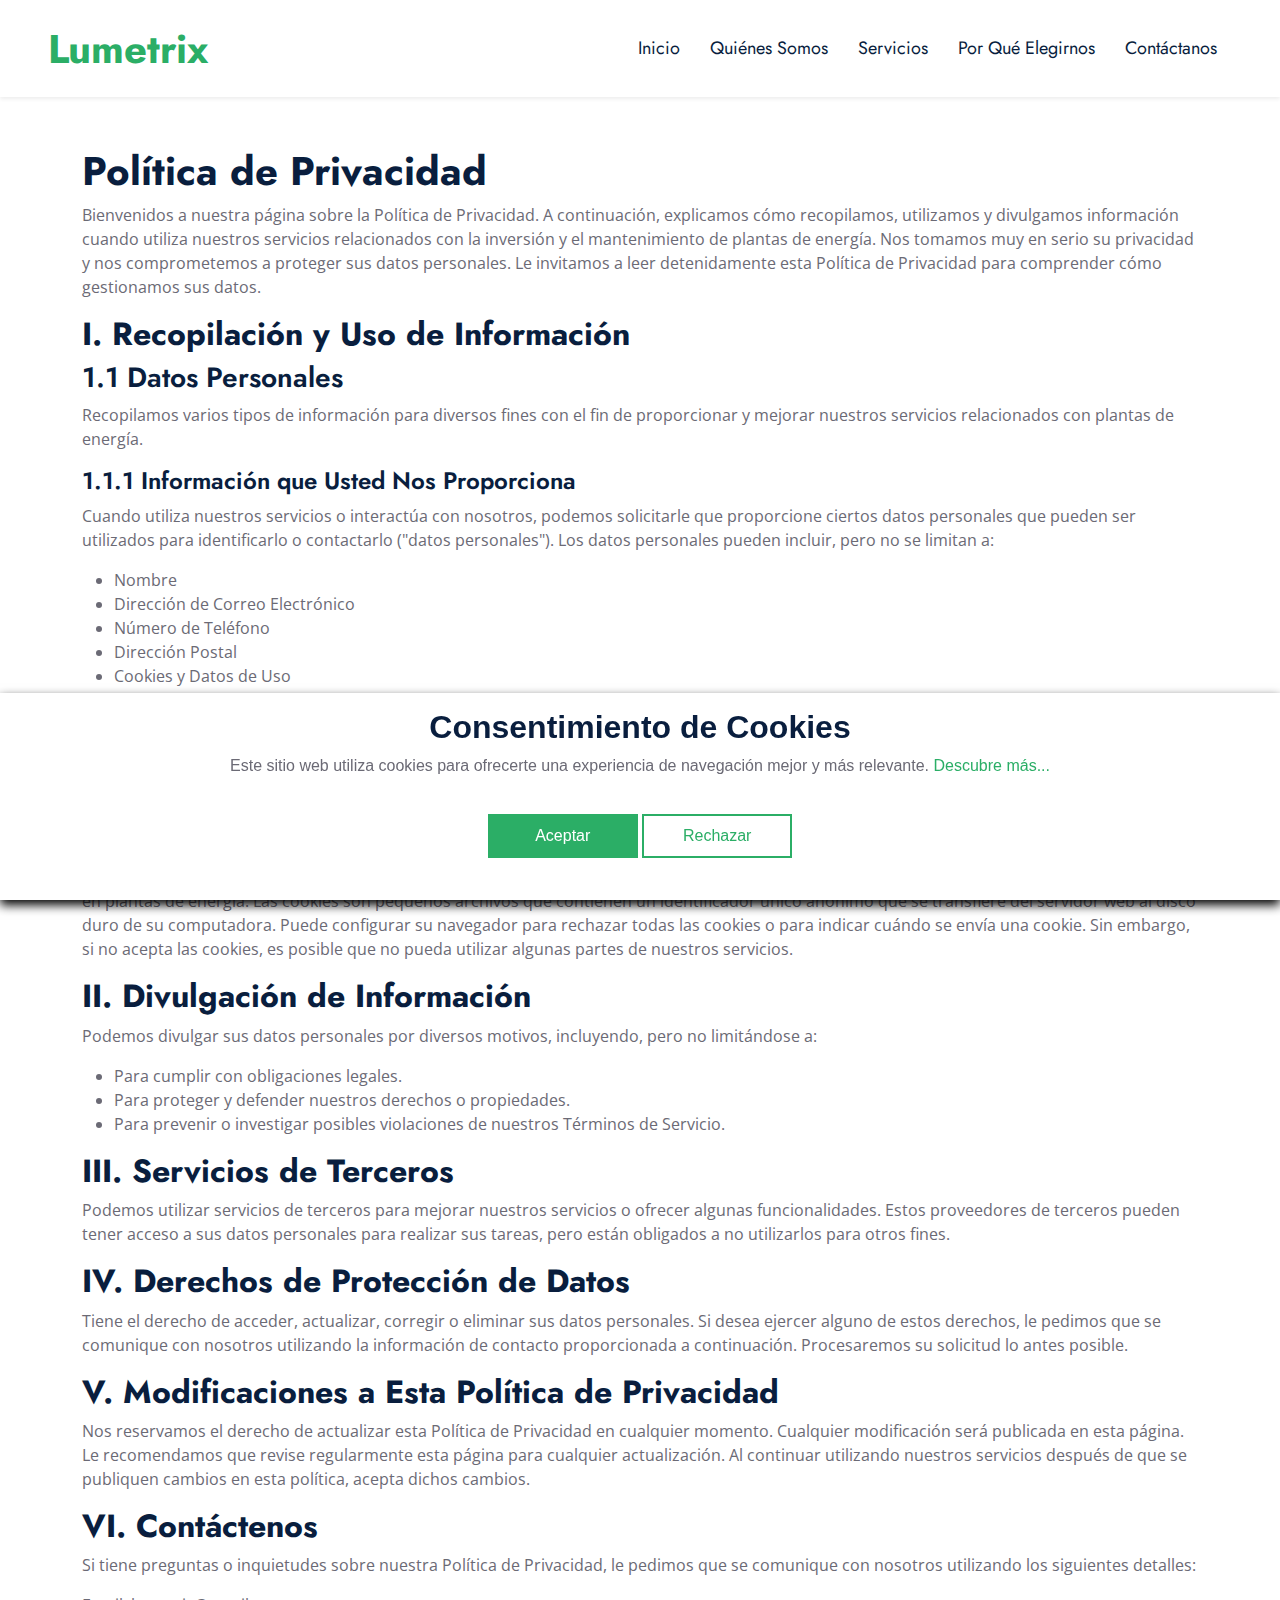
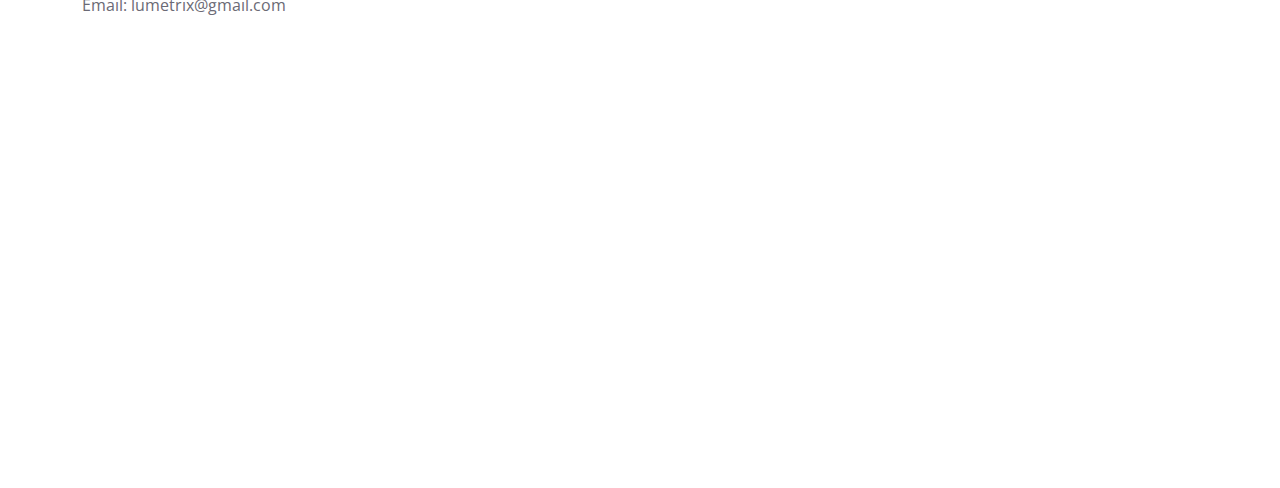
<file: privacy-policy.html>
<!DOCTYPE html>
<html lang="en">
    <head>
        <meta charset="utf-8" />
        <title>Lumetrix</title>
        <meta content="width=device-width, initial-scale=1.0" name="viewport" />

        <!-- Favicon -->
        <link href="img/favicon.ico" rel="icon" />

        <!-- Google Web Fonts -->
        <link rel="preconnect" href="https://fonts.gstatic.com" />
        <link
            href="https://fonts.googleapis.com/css2?family=Jost:wght@500;600;700&family=Open+Sans:wght@400;600&display=swap"
            rel="stylesheet"
        />

        <!-- Icon Font Stylesheet -->
        <link
            href="https://cdnjs.cloudflare.com/ajax/libs/font-awesome/5.10.0/css/all.min.css"
            rel="stylesheet"
        />
        <link
            href="https://cdn.jsdelivr.net/npm/bootstrap-icons@1.4.1/font/bootstrap-icons.css"
            rel="stylesheet"
        />

        <!-- Libraries Stylesheet -->
        <link
            href="lib/owlcarousel/assets/owl.carousel.min.css"
            rel="stylesheet"
        />
        <link href="lib/animate/animate.min.css" rel="stylesheet" />
        <link
            href="lib/tempusdominus/css/tempusdominus-bootstrap-4.min.css"
            rel="stylesheet"
        />
        <link href="lib/twentytwenty/twentytwenty.css" rel="stylesheet" />

        <!-- Customized Bootstrap Stylesheet -->
        <link href="css/bootstrap.min.css" rel="stylesheet" />

        <!-- Template Stylesheet -->
        <link href="css/style.css" rel="stylesheet" />
    </head>

    <body>
        <!-- Spinner Start -->
        <div
            id="spinner"
            class="show bg-white position-fixed translate-middle w-100 vh-100 top-50 start-50 d-flex align-items-center justify-content-center"
        >
            <div class="spinner-grow text-primary m-1" role="status">
                <span class="sr-only">Loading...</span>
            </div>
            <div class="spinner-grow text-dark m-1" role="status">
                <span class="sr-only">Loading...</span>
            </div>
            <div class="spinner-grow text-secondary m-1" role="status">
                <span class="sr-only">Loading...</span>
            </div>
        </div>
        <!-- Spinner End -->

        <!-- Navbar Start -->
        <nav
            class="navbar navbar-expand-lg bg-white navbar-light shadow-sm px-5 py-3 py-lg-0"
        >
            <a href="index.html" class="navbar-brand p-0">
                <h1 class="m-0 text-primary">Lumetrix</h1>
            </a>
            <button
                class="navbar-toggler"
                type="button"
                data-bs-toggle="collapse"
                data-bs-target="#navbarCollapse"
            >
                <span class="navbar-toggler-icon"></span>
            </button>
            <div class="collapse navbar-collapse" id="navbarCollapse">
                <div class="navbar-nav ms-auto py-0">
                    <a href="index.html" class="nav-item nav-link">Inicio</a>
                    <a href="index.html#about" class="nav-item nav-link"
                        >Quiénes Somos</a
                    >
                    <a href="index.html#services" class="nav-item nav-link"
                        >Servicios</a
                    >
                    <a href="index.html#why" class="nav-item nav-link"
                        >Por Qué Elegirnos</a
                    >
                    <a href="index.html#contact" class="nav-item nav-link"
                        >Contáctanos</a
                    >
                </div>
            </div>
        </nav>
        <!-- Navbar End -->

        <!-- #header -->
        <main>
            <article
                class="container additional-wrapper"
                style="margin-top: 30px; margin-bottom: 100px"
            >
                <div class="page__content" style="padding: 20px 0px">
                    <h1>Política de Privacidad</h1>
                    <p>
                        Bienvenidos a nuestra página sobre la Política de
                        Privacidad. A continuación, explicamos cómo recopilamos,
                        utilizamos y divulgamos información cuando utiliza
                        nuestros servicios relacionados con la inversión y el
                        mantenimiento de plantas de energía. Nos tomamos muy en
                        serio su privacidad y nos comprometemos a proteger sus
                        datos personales. Le invitamos a leer detenidamente esta
                        Política de Privacidad para comprender cómo gestionamos
                        sus datos.
                    </p>

                    <h2>I. Recopilación y Uso de Información</h2>
                    <h3>1.1 Datos Personales</h3>
                    <p>
                        Recopilamos varios tipos de información para diversos
                        fines con el fin de proporcionar y mejorar nuestros
                        servicios relacionados con plantas de energía.
                    </p>
                    <h4>1.1.1 Información que Usted Nos Proporciona</h4>
                    <p>
                        Cuando utiliza nuestros servicios o interactúa con
                        nosotros, podemos solicitarle que proporcione ciertos
                        datos personales que pueden ser utilizados para
                        identificarlo o contactarlo ("datos personales"). Los
                        datos personales pueden incluir, pero no se limitan a:
                    </p>
                    <ul>
                        <li>Nombre</li>
                        <li>Dirección de Correo Electrónico</li>
                        <li>Número de Teléfono</li>
                        <li>Dirección Postal</li>
                        <li>Cookies y Datos de Uso</li>
                    </ul>

                    <h4>1.1.2 Información Recopilada Automáticamente</h4>
                    <p>
                        También podemos recopilar información sobre cómo se
                        accede y utiliza el servicio ("Datos de Uso"). Estos
                        Datos de Uso pueden incluir información como la
                        dirección IP, el tipo de navegador, la versión del
                        navegador, las páginas de nuestros servicios que visita,
                        la hora y fecha de su visita, el tiempo que pasa en
                        estas páginas y otros datos diagnósticos.
                    </p>

                    <h4>1.1.3 Uso de Cookies y Tecnologías de Seguimiento</h4>
                    <p>
                        Utilizamos cookies y tecnologías de seguimiento
                        similares para recopilar información y mejorar su
                        experiencia con nuestros servicios de inversión en
                        plantas de energía. Las cookies son pequeños archivos
                        que contienen un identificador único anónimo que se
                        transfiere del servidor web al disco duro de su
                        computadora. Puede configurar su navegador para rechazar
                        todas las cookies o para indicar cuándo se envía una
                        cookie. Sin embargo, si no acepta las cookies, es
                        posible que no pueda utilizar algunas partes de nuestros
                        servicios.
                    </p>

                    <h2>II. Divulgación de Información</h2>
                    <p>
                        Podemos divulgar sus datos personales por diversos
                        motivos, incluyendo, pero no limitándose a:
                    </p>
                    <ul>
                        <li>Para cumplir con obligaciones legales.</li>
                        <li>
                            Para proteger y defender nuestros derechos o
                            propiedades.
                        </li>
                        <li>
                            Para prevenir o investigar posibles violaciones de
                            nuestros Términos de Servicio.
                        </li>
                    </ul>

                    <h2>III. Servicios de Terceros</h2>
                    <p>
                        Podemos utilizar servicios de terceros para mejorar
                        nuestros servicios o ofrecer algunas funcionalidades.
                        Estos proveedores de terceros pueden tener acceso a sus
                        datos personales para realizar sus tareas, pero están
                        obligados a no utilizarlos para otros fines.
                    </p>

                    <h2>IV. Derechos de Protección de Datos</h2>
                    <p>
                        Tiene el derecho de acceder, actualizar, corregir o
                        eliminar sus datos personales. Si desea ejercer alguno
                        de estos derechos, le pedimos que se comunique con
                        nosotros utilizando la información de contacto
                        proporcionada a continuación. Procesaremos su solicitud
                        lo antes posible.
                    </p>

                    <h2>V. Modificaciones a Esta Política de Privacidad</h2>
                    <p>
                        Nos reservamos el derecho de actualizar esta Política de
                        Privacidad en cualquier momento. Cualquier modificación
                        será publicada en esta página. Le recomendamos que
                        revise regularmente esta página para cualquier
                        actualización. Al continuar utilizando nuestros
                        servicios después de que se publiquen cambios en esta
                        política, acepta dichos cambios.
                    </p>

                    <h2>VI. Contáctenos</h2>
                    <p>
                        Si tiene preguntas o inquietudes sobre nuestra Política
                        de Privacidad, le pedimos que se comunique con nosotros
                        utilizando los siguientes detalles:
                    </p>
                    <p>Email: lumetrix@gmail.com</p>
                </div>
            </article>
        </main>

        <!-- Footer Start -->
        <div
            class="container-fluid bg-dark text-light py-5 wow fadeInUp"
            data-wow-delay="0.3s"
            style="margin-top: -75px"
        >
            <div class="container pt-5">
                <div class="row g-5 pt-4">
                    <div class="col-lg-4 col-md-6">
                        <h3 class="text-white mb-4">Lumetrix</h3>
                        <div class="d-flex flex-column justify-content-start">
                            <p>
                                Bienvenidos a nuestra firma especializada en
                                asesoría para la inversión y mantenimiento de
                                plantas de energía. Ofrecemos servicios de
                                consultoría para la apertura de plantas de
                                energía, asegurando un enfoque integral en la
                                gestión y operación de estas instalaciones.
                            </p>
                        </div>
                    </div>
                    <div class="col-lg-4 col-md-6">
                        <h3 class="text-white mb-4">Enlaces Populares</h3>
                        <div class="d-flex flex-column justify-content-start">
                            <a class="text-light mb-2" href="index.html"
                                ><i
                                    class="bi bi-arrow-right text-primary me-2"
                                ></i
                                >Inicio</a
                            >
                            <a class="text-light mb-2" href="index.html#about"
                                ><i
                                    class="bi bi-arrow-right text-primary me-2"
                                ></i
                                >Quiénes Somos</a
                            >
                            <a
                                class="text-light mb-2"
                                href="privacy-policy.html"
                                ><i
                                    class="bi bi-arrow-right text-primary me-2"
                                ></i
                                >Política de Privacidad</a
                            >
                            <a class="text-light mb-2" href="terms-of-use.html"
                                ><i
                                    class="bi bi-arrow-right text-primary me-2"
                                ></i
                                >Términos de Uso</a
                            >
                            <a
                                class="text-light mb-2"
                                href="privacy-policy.html"
                                ><i
                                    class="bi bi-arrow-right text-primary me-2"
                                ></i
                                >Política de Cookie</a
                            >
                        </div>
                    </div>
                    <div class="col-lg-4 col-md-6">
                        <h3 class="text-white mb-4">Contáctanos</h3>

                        <p class="mb-2">
                            <i class="bi bi-envelope-open text-primary me-2"></i
                            >lumetrix@gmail.com
                        </p>
                    </div>
                </div>
            </div>
        </div>
        <!-- Footer End -->

        <!-- Back to Top -->
        <a
            href="#"
            class="btn btn-lg btn-primary btn-lg-square rounded back-to-top"
            ><i class="bi bi-arrow-up"></i
        ></a>

        <!-- Cookie banner -->
        <div class="cookie-wrapper show">
            <div>
                <i class="bx bx-cookie"></i>
                <h2 style="text-align: center">Consentimiento de Cookies</h2>
            </div>

            <div class="data">
                <p>
                    Este sitio web utiliza cookies para ofrecerte una
                    experiencia de navegación mejor y más relevante.
                    <a href="privacy-policy.html">Descubre más...</a>
                </p>
            </div>

            <div class="buttons">
                <button class="cookie-button" id="acceptBtn">Aceptar</button>
                <button class="cookie-button" id="declineBtn">Rechazar</button>
            </div>
        </div>
        <!-- End Cookie banner -->

        <!-- JavaScript Libraries -->
        <script src="https://code.jquery.com/jquery-3.4.1.min.js"></script>
        <script src="https://cdn.jsdelivr.net/npm/bootstrap@5.0.0/dist/js/bootstrap.bundle.min.js"></script>
        <script src="lib/wow/wow.min.js"></script>
        <script src="lib/easing/easing.min.js"></script>
        <script src="lib/waypoints/waypoints.min.js"></script>
        <script src="lib/owlcarousel/owl.carousel.min.js"></script>
        <script src="lib/tempusdominus/js/moment.min.js"></script>
        <script src="lib/tempusdominus/js/moment-timezone.min.js"></script>
        <script src="lib/tempusdominus/js/tempusdominus-bootstrap-4.min.js"></script>
        <script src="lib/twentytwenty/jquery.event.move.js"></script>
        <script src="lib/twentytwenty/jquery.twentytwenty.js"></script>

        <!-- Template Javascript -->
        <script src="js/main.js"></script>
        <script src="js/cookiebanner.js"></script>
    </body>
</html>
</file>
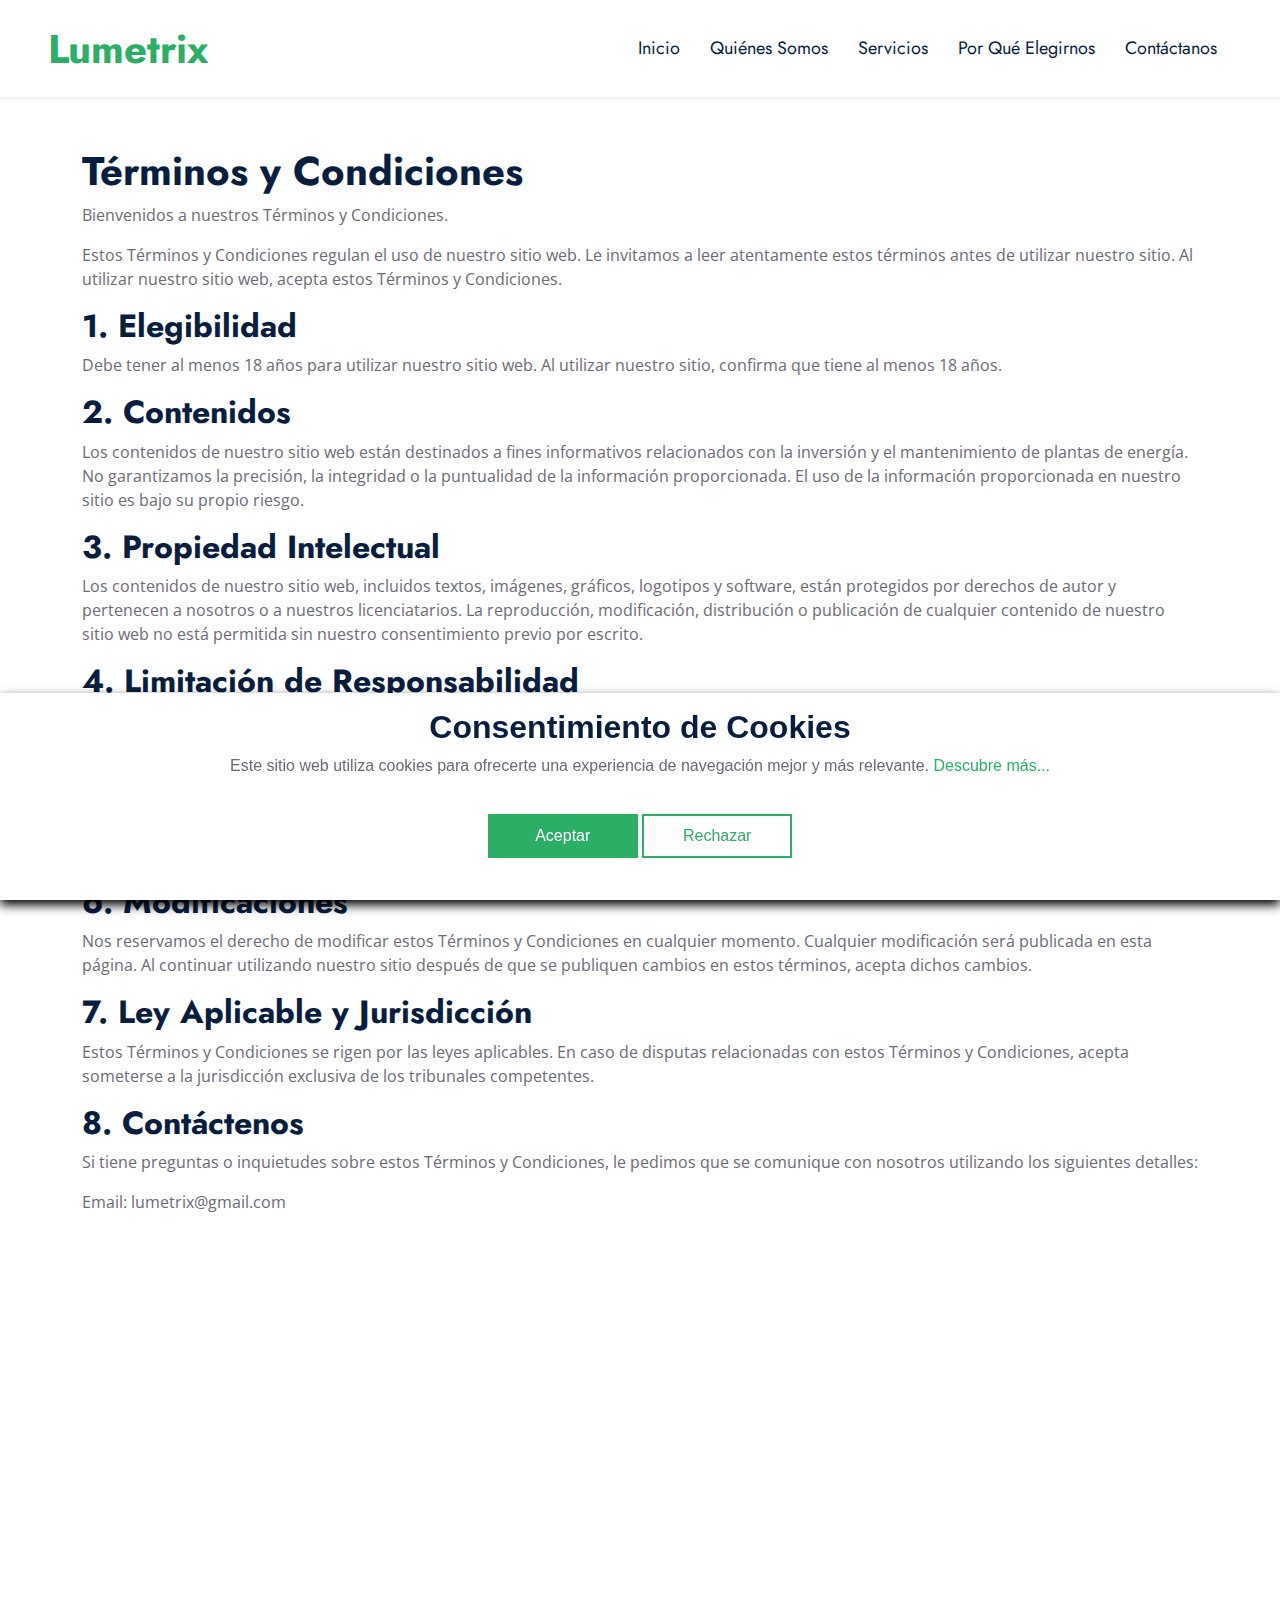
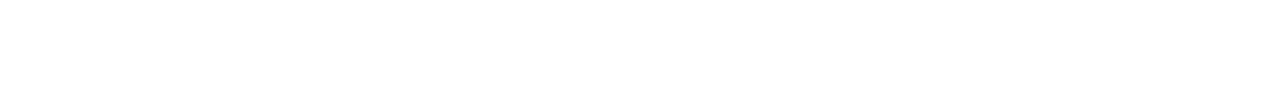
<file: terms-of-use.html>
<!DOCTYPE html>
<html lang="en">
    <head>
        <meta charset="utf-8" />
        <title>Lumetrix</title>
        <meta content="width=device-width, initial-scale=1.0" name="viewport" />

        <!-- Favicon -->
        <link href="img/favicon.ico" rel="icon" />

        <!-- Google Web Fonts -->
        <link rel="preconnect" href="https://fonts.gstatic.com" />
        <link
            href="https://fonts.googleapis.com/css2?family=Jost:wght@500;600;700&family=Open+Sans:wght@400;600&display=swap"
            rel="stylesheet"
        />

        <!-- Icon Font Stylesheet -->
        <link
            href="https://cdnjs.cloudflare.com/ajax/libs/font-awesome/5.10.0/css/all.min.css"
            rel="stylesheet"
        />
        <link
            href="https://cdn.jsdelivr.net/npm/bootstrap-icons@1.4.1/font/bootstrap-icons.css"
            rel="stylesheet"
        />

        <!-- Libraries Stylesheet -->
        <link
            href="lib/owlcarousel/assets/owl.carousel.min.css"
            rel="stylesheet"
        />
        <link href="lib/animate/animate.min.css" rel="stylesheet" />
        <link
            href="lib/tempusdominus/css/tempusdominus-bootstrap-4.min.css"
            rel="stylesheet"
        />
        <link href="lib/twentytwenty/twentytwenty.css" rel="stylesheet" />

        <!-- Customized Bootstrap Stylesheet -->
        <link href="css/bootstrap.min.css" rel="stylesheet" />

        <!-- Template Stylesheet -->
        <link href="css/style.css" rel="stylesheet" />
    </head>

    <body>
        <!-- Spinner Start -->
        <div
            id="spinner"
            class="show bg-white position-fixed translate-middle w-100 vh-100 top-50 start-50 d-flex align-items-center justify-content-center"
        >
            <div class="spinner-grow text-primary m-1" role="status">
                <span class="sr-only">Loading...</span>
            </div>
            <div class="spinner-grow text-dark m-1" role="status">
                <span class="sr-only">Loading...</span>
            </div>
            <div class="spinner-grow text-secondary m-1" role="status">
                <span class="sr-only">Loading...</span>
            </div>
        </div>
        <!-- Spinner End -->

        <!-- Navbar Start -->
        <nav
            class="navbar navbar-expand-lg bg-white navbar-light shadow-sm px-5 py-3 py-lg-0"
        >
            <a href="index.html" class="navbar-brand p-0">
                <h1 class="m-0 text-primary">Lumetrix</h1>
            </a>
            <button
                class="navbar-toggler"
                type="button"
                data-bs-toggle="collapse"
                data-bs-target="#navbarCollapse"
            >
                <span class="navbar-toggler-icon"></span>
            </button>
            <div class="collapse navbar-collapse" id="navbarCollapse">
                <div class="navbar-nav ms-auto py-0">
                    <a href="index.html" class="nav-item nav-link">Inicio</a>
                    <a href="index.html#about" class="nav-item nav-link"
                        >Quiénes Somos</a
                    >
                    <a href="index.html#services" class="nav-item nav-link"
                        >Servicios</a
                    >
                    <a href="index.html#why" class="nav-item nav-link"
                        >Por Qué Elegirnos</a
                    >
                    <a href="index.html#contact" class="nav-item nav-link"
                        >Contáctanos</a
                    >
                </div>
            </div>
        </nav>
        <!-- Navbar End -->
        <main>
            <article
                class="container additional-wrapper"
                style="margin-top: 30px; margin-bottom: 100px"
            >
                <div class="page__content" style="padding: 20px 0px">
                    <h1>Términos y Condiciones</h1>
                    <p>Bienvenidos a nuestros Términos y Condiciones.</p>
                    <p>
                        Estos Términos y Condiciones regulan el uso de nuestro
                        sitio web. Le invitamos a leer atentamente estos
                        términos antes de utilizar nuestro sitio. Al utilizar
                        nuestro sitio web, acepta estos Términos y Condiciones.
                    </p>

                    <h2>1. Elegibilidad</h2>
                    <p>
                        Debe tener al menos 18 años para utilizar nuestro sitio
                        web. Al utilizar nuestro sitio, confirma que tiene al
                        menos 18 años.
                    </p>

                    <h2>2. Contenidos</h2>
                    <p>
                        Los contenidos de nuestro sitio web están destinados a
                        fines informativos relacionados con la inversión y el
                        mantenimiento de plantas de energía. No garantizamos la
                        precisión, la integridad o la puntualidad de la
                        información proporcionada. El uso de la información
                        proporcionada en nuestro sitio es bajo su propio riesgo.
                    </p>

                    <h2>3. Propiedad Intelectual</h2>
                    <p>
                        Los contenidos de nuestro sitio web, incluidos textos,
                        imágenes, gráficos, logotipos y software, están
                        protegidos por derechos de autor y pertenecen a nosotros
                        o a nuestros licenciatarios. La reproducción,
                        modificación, distribución o publicación de cualquier
                        contenido de nuestro sitio web no está permitida sin
                        nuestro consentimiento previo por escrito.
                    </p>

                    <h2>4. Limitación de Responsabilidad</h2>
                    <p>
                        No somos responsables de daños directos, indirectos,
                        incidentales o consecuentes que resulten del uso de
                        nuestro sitio web. Esto incluye, pero no se limita a,
                        daños por pérdidas de ganancias, interrupción del
                        negocio o pérdida de datos en su sistema informático.
                    </p>

                    <h2>5. Enlaces Externos</h2>
                    <p>
                        Nuestro sitio web puede contener enlaces a sitios web
                        externos que no están gestionados por nosotros. No
                        tenemos control sobre el contenido o la disponibilidad
                        de estos sitios y no somos responsables por sus
                        contenidos.
                    </p>

                    <h2>6. Modificaciones</h2>
                    <p>
                        Nos reservamos el derecho de modificar estos Términos y
                        Condiciones en cualquier momento. Cualquier modificación
                        será publicada en esta página. Al continuar utilizando
                        nuestro sitio después de que se publiquen cambios en
                        estos términos, acepta dichos cambios.
                    </p>

                    <h2>7. Ley Aplicable y Jurisdicción</h2>
                    <p>
                        Estos Términos y Condiciones se rigen por las leyes
                        aplicables. En caso de disputas relacionadas con estos
                        Términos y Condiciones, acepta someterse a la
                        jurisdicción exclusiva de los tribunales competentes.
                    </p>

                    <h2>8. Contáctenos</h2>
                    <p>
                        Si tiene preguntas o inquietudes sobre estos Términos y
                        Condiciones, le pedimos que se comunique con nosotros
                        utilizando los siguientes detalles:
                    </p>
                    <p>Email: lumetrix@gmail.com</p>
                </div>
            </article>
        </main>

        <!-- Footer Start -->
        <div
            class="container-fluid bg-dark text-light py-5 wow fadeInUp"
            data-wow-delay="0.3s"
            style="margin-top: -75px"
        >
            <div class="container pt-5">
                <div class="row g-5 pt-4">
                    <div class="col-lg-4 col-md-6">
                        <h3 class="text-white mb-4">Lumetrix</h3>
                        <div class="d-flex flex-column justify-content-start">
                            <p>
                                Bienvenidos a nuestra firma especializada en
                                asesoría para la inversión y mantenimiento de
                                plantas de energía. Ofrecemos servicios de
                                consultoría para la apertura de plantas de
                                energía, asegurando un enfoque integral en la
                                gestión y operación de estas instalaciones.
                            </p>
                        </div>
                    </div>
                    <div class="col-lg-4 col-md-6">
                        <h3 class="text-white mb-4">Enlaces Populares</h3>
                        <div class="d-flex flex-column justify-content-start">
                            <a class="text-light mb-2" href="index.html"
                                ><i
                                    class="bi bi-arrow-right text-primary me-2"
                                ></i
                                >Inicio</a
                            >
                            <a class="text-light mb-2" href="index.html#about"
                                ><i
                                    class="bi bi-arrow-right text-primary me-2"
                                ></i
                                >Quiénes Somos</a
                            >
                            <a
                                class="text-light mb-2"
                                href="privacy-policy.html"
                                ><i
                                    class="bi bi-arrow-right text-primary me-2"
                                ></i
                                >Política de Privacidad</a
                            >
                            <a class="text-light mb-2" href="terms-of-use.html"
                                ><i
                                    class="bi bi-arrow-right text-primary me-2"
                                ></i
                                >Términos de Uso</a
                            >
                            <a
                                class="text-light mb-2"
                                href="privacy-policy.html"
                                ><i
                                    class="bi bi-arrow-right text-primary me-2"
                                ></i
                                >Política de Cookie</a
                            >
                            <a
                                class="text-light mb-2"
                                href="privacy-policy.html"
                                ><i
                                    class="bi bi-arrow-right text-primary me-2"
                                ></i
                                >Política de Cookie</a
                            >
                        </div>
                    </div>
                    <div class="col-lg-4 col-md-6">
                        <h3 class="text-white mb-4">Contáctanos</h3>

                        <p class="mb-2">
                            <i class="bi bi-envelope-open text-primary me-2"></i
                            >lumetrix@gmail.com
                        </p>
                    </div>
                </div>
            </div>
        </div>
        <!-- Footer End -->

        <!-- Back to Top -->
        <a
            href="#"
            class="btn btn-lg btn-primary btn-lg-square rounded back-to-top"
            ><i class="bi bi-arrow-up"></i
        ></a>

        <!-- Cookie banner -->
        <div class="cookie-wrapper show">
            <div>
                <i class="bx bx-cookie"></i>
                <h2 style="text-align: center">Consentimiento de Cookies</h2>
            </div>

            <div class="data">
                <p>
                    Este sitio web utiliza cookies para ofrecerte una
                    experiencia de navegación mejor y más relevante.
                    <a href="privacy-policy.html">Descubre más...</a>
                </p>
            </div>

            <div class="buttons">
                <button class="cookie-button" id="acceptBtn">Aceptar</button>
                <button class="cookie-button" id="declineBtn">Rechazar</button>
            </div>
        </div>
        <!-- End Cookie banner -->

        <!-- JavaScript Libraries -->
        <script src="https://code.jquery.com/jquery-3.4.1.min.js"></script>
        <script src="https://cdn.jsdelivr.net/npm/bootstrap@5.0.0/dist/js/bootstrap.bundle.min.js"></script>
        <script src="lib/wow/wow.min.js"></script>
        <script src="lib/easing/easing.min.js"></script>
        <script src="lib/waypoints/waypoints.min.js"></script>
        <script src="lib/owlcarousel/owl.carousel.min.js"></script>
        <script src="lib/tempusdominus/js/moment.min.js"></script>
        <script src="lib/tempusdominus/js/moment-timezone.min.js"></script>
        <script src="lib/tempusdominus/js/tempusdominus-bootstrap-4.min.js"></script>
        <script src="lib/twentytwenty/jquery.event.move.js"></script>
        <script src="lib/twentytwenty/jquery.twentytwenty.js"></script>

        <!-- Template Javascript -->
        <script src="js/main.js"></script>
        <script src="js/cookiebanner.js"></script>
    </body>
</html>
</file>
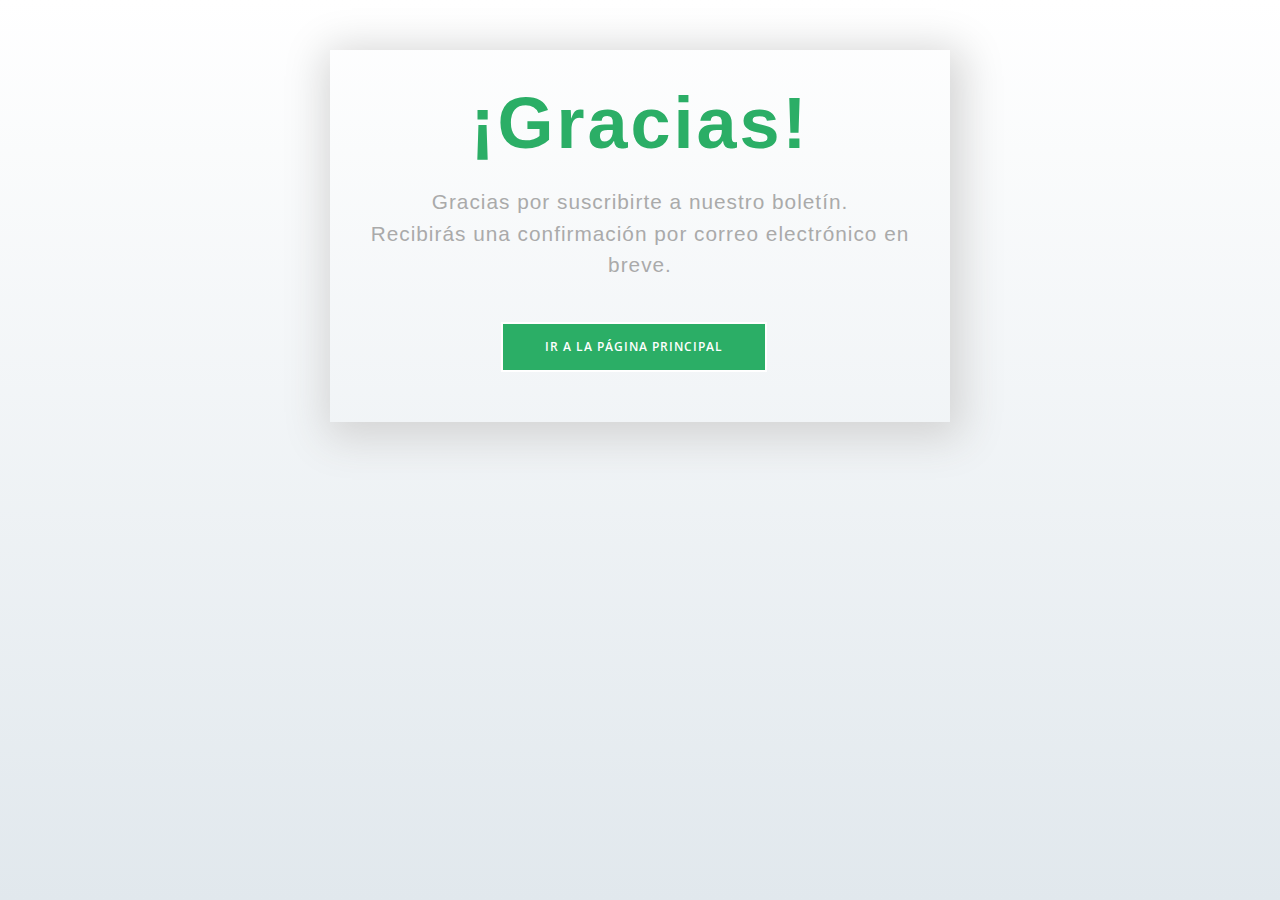
<file: thanks.html>
<!DOCTYPE html>
<html lang="en">
    <head>
        <meta charset="utf-8" />
        <title>Lumetrix</title>
        <meta content="width=device-width, initial-scale=1.0" name="viewport" />

        <!-- Favicon -->
        <link href="img/favicon.ico" rel="icon" />

        <!-- Google Web Fonts -->
        <link rel="preconnect" href="https://fonts.gstatic.com" />
        <link
            href="https://fonts.googleapis.com/css2?family=Jost:wght@500;600;700&family=Open+Sans:wght@400;600&display=swap"
            rel="stylesheet"
        />

        <!-- Icon Font Stylesheet -->
        <link
            href="https://cdnjs.cloudflare.com/ajax/libs/font-awesome/5.10.0/css/all.min.css"
            rel="stylesheet"
        />
        <link
            href="https://cdn.jsdelivr.net/npm/bootstrap-icons@1.4.1/font/bootstrap-icons.css"
            rel="stylesheet"
        />

        <!-- Libraries Stylesheet -->
        <link
            href="lib/owlcarousel/assets/owl.carousel.min.css"
            rel="stylesheet"
        />
        <link href="lib/animate/animate.min.css" rel="stylesheet" />
        <link
            href="lib/tempusdominus/css/tempusdominus-bootstrap-4.min.css"
            rel="stylesheet"
        />
        <link href="lib/twentytwenty/twentytwenty.css" rel="stylesheet" />

        <!-- Customized Bootstrap Stylesheet -->
        <link href="css/bootstrap.min.css" rel="stylesheet" />

        <!-- Template Stylesheet -->
        <link href="css/style.css" rel="stylesheet" />
        <link href="css/thanks.css" rel="stylesheet" />
    </head>
    <body>
        <div class="content">
            <div class="wrapper-1">
                <div class="wrapper-2">
                    <h1>¡Gracias!</h1>
                    <p>Gracias por suscribirte a nuestro boletín.</p>
                    <p>
                        Recibirás una confirmación por correo electrónico en
                        breve.
                    </p>
                    <a href="index.html">
                        <button class="go-home">
                            Ir a la Página Principal
                        </button>
                    </a>
                </div>
            </div>
        </div>
    </body>
</html>
</file>
<file: lib/twentytwenty/twentytwenty.css>
.twentytwenty-horizontal .twentytwenty-handle:before, .twentytwenty-horizontal .twentytwenty-handle:after, .twentytwenty-vertical .twentytwenty-handle:before, .twentytwenty-vertical .twentytwenty-handle:after {
  content: " ";
  display: block;
  background: white;
  position: absolute;
  z-index: 30;
  -webkit-box-shadow: 0px 0px 12px rgba(51, 51, 51, 0.5);
  -moz-box-shadow: 0px 0px 12px rgba(51, 51, 51, 0.5);
  box-shadow: 0px 0px 12px rgba(51, 51, 51, 0.5); }

.twentytwenty-horizontal .twentytwenty-handle:before, .twentytwenty-horizontal .twentytwenty-handle:after {
  width: 3px;
  height: 9999px;
  left: 50%;
  margin-left: -1.5px; }

.twentytwenty-vertical .twentytwenty-handle:before, .twentytwenty-vertical .twentytwenty-handle:after {
  width: 9999px;
  height: 3px;
  top: 50%;
  margin-top: -1.5px; }

.twentytwenty-before-label, .twentytwenty-after-label, .twentytwenty-overlay {
  position: absolute;
  top: 0;
  width: 100%;
  height: 100%; }

.twentytwenty-before-label, .twentytwenty-after-label, .twentytwenty-overlay {
  -webkit-transition-duration: 0.5s;
  -moz-transition-duration: 0.5s;
  transition-duration: 0.5s; }

.twentytwenty-before-label, .twentytwenty-after-label {
  -webkit-transition-property: opacity;
  -moz-transition-property: opacity;
  transition-property: opacity; }

.twentytwenty-before-label:before, .twentytwenty-after-label:before {
  color: white;
  font-size: 13px;
  letter-spacing: 0.1em; }

.twentytwenty-before-label:before, .twentytwenty-after-label:before {
  position: absolute;
  background: rgba(255, 255, 255, 0.2);
  line-height: 38px;
  padding: 0 20px;
  -webkit-border-radius: 2px;
  -moz-border-radius: 2px;
  border-radius: 2px; }

.twentytwenty-horizontal .twentytwenty-before-label:before, .twentytwenty-horizontal .twentytwenty-after-label:before {
  top: 50%;
  margin-top: -19px; }

.twentytwenty-vertical .twentytwenty-before-label:before, .twentytwenty-vertical .twentytwenty-after-label:before {
  left: 50%;
  margin-left: -45px;
  text-align: center;
  width: 90px; }

.twentytwenty-left-arrow, .twentytwenty-right-arrow, .twentytwenty-up-arrow, .twentytwenty-down-arrow {
  width: 0;
  height: 0;
  border: 6px inset transparent;
  position: absolute; }

.twentytwenty-left-arrow, .twentytwenty-right-arrow {
  top: 50%;
  margin-top: -6px; }

.twentytwenty-up-arrow, .twentytwenty-down-arrow {
  left: 50%;
  margin-left: -6px; }

.twentytwenty-container {
  -webkit-box-sizing: content-box;
  -moz-box-sizing: content-box;
  box-sizing: content-box;
  z-index: 0;
  overflow: hidden;
  position: relative;
  -webkit-user-select: none;
  -moz-user-select: none;
  -ms-user-select: none; }
  .twentytwenty-container img {
    max-width: 100%;
    position: absolute;
    top: 0;
    display: block; }
  .twentytwenty-container.active .twentytwenty-overlay, .twentytwenty-container.active :hover.twentytwenty-overlay {
    background: rgba(0, 0, 0, 0); }
    .twentytwenty-container.active .twentytwenty-overlay .twentytwenty-before-label,
    .twentytwenty-container.active .twentytwenty-overlay .twentytwenty-after-label, .twentytwenty-container.active :hover.twentytwenty-overlay .twentytwenty-before-label,
    .twentytwenty-container.active :hover.twentytwenty-overlay .twentytwenty-after-label {
      opacity: 0; }
  .twentytwenty-container * {
    -webkit-box-sizing: content-box;
    -moz-box-sizing: content-box;
    box-sizing: content-box; }

.twentytwenty-before-label {
  opacity: 0; }
  .twentytwenty-before-label:before {
    content: attr(data-content); }

.twentytwenty-after-label {
  opacity: 0; }
  .twentytwenty-after-label:before {
    content: attr(data-content); }

.twentytwenty-horizontal .twentytwenty-before-label:before {
  left: 10px; }

.twentytwenty-horizontal .twentytwenty-after-label:before {
  right: 10px; }

.twentytwenty-vertical .twentytwenty-before-label:before {
  top: 10px; }

.twentytwenty-vertical .twentytwenty-after-label:before {
  bottom: 10px; }

.twentytwenty-overlay {
  -webkit-transition-property: background;
  -moz-transition-property: background;
  transition-property: background;
  background: rgba(0, 0, 0, 0);
  z-index: 25; }
  .twentytwenty-overlay:hover {
    background: rgba(0, 0, 0, 0.5); }
    .twentytwenty-overlay:hover .twentytwenty-after-label {
      opacity: 1; }
    .twentytwenty-overlay:hover .twentytwenty-before-label {
      opacity: 1; }

.twentytwenty-before {
  z-index: 20; }

.twentytwenty-after {
  z-index: 10; }

.twentytwenty-handle {
  height: 38px;
  width: 38px;
  position: absolute;
  left: 50%;
  top: 50%;
  margin-left: -22px;
  margin-top: -22px;
  border: 3px solid white;
  -webkit-border-radius: 1000px;
  -moz-border-radius: 1000px;
  border-radius: 1000px;
  -webkit-box-shadow: 0px 0px 12px rgba(51, 51, 51, 0.5);
  -moz-box-shadow: 0px 0px 12px rgba(51, 51, 51, 0.5);
  box-shadow: 0px 0px 12px rgba(51, 51, 51, 0.5);
  z-index: 40;
  cursor: pointer; }

.twentytwenty-horizontal .twentytwenty-handle:before {
  bottom: 50%;
  margin-bottom: 22px;
  -webkit-box-shadow: 0 3px 0 white, 0px 0px 12px rgba(51, 51, 51, 0.5);
  -moz-box-shadow: 0 3px 0 white, 0px 0px 12px rgba(51, 51, 51, 0.5);
  box-shadow: 0 3px 0 white, 0px 0px 12px rgba(51, 51, 51, 0.5); }
.twentytwenty-horizontal .twentytwenty-handle:after {
  top: 50%;
  margin-top: 22px;
  -webkit-box-shadow: 0 -3px 0 white, 0px 0px 12px rgba(51, 51, 51, 0.5);
  -moz-box-shadow: 0 -3px 0 white, 0px 0px 12px rgba(51, 51, 51, 0.5);
  box-shadow: 0 -3px 0 white, 0px 0px 12px rgba(51, 51, 51, 0.5); }

.twentytwenty-vertical .twentytwenty-handle:before {
  left: 50%;
  margin-left: 22px;
  -webkit-box-shadow: 3px 0 0 white, 0px 0px 12px rgba(51, 51, 51, 0.5);
  -moz-box-shadow: 3px 0 0 white, 0px 0px 12px rgba(51, 51, 51, 0.5);
  box-shadow: 3px 0 0 white, 0px 0px 12px rgba(51, 51, 51, 0.5); }
.twentytwenty-vertical .twentytwenty-handle:after {
  right: 50%;
  margin-right: 22px;
  -webkit-box-shadow: -3px 0 0 white, 0px 0px 12px rgba(51, 51, 51, 0.5);
  -moz-box-shadow: -3px 0 0 white, 0px 0px 12px rgba(51, 51, 51, 0.5);
  box-shadow: -3px 0 0 white, 0px 0px 12px rgba(51, 51, 51, 0.5); }

.twentytwenty-left-arrow {
  border-right: 6px solid white;
  left: 50%;
  margin-left: -17px; }

.twentytwenty-right-arrow {
  border-left: 6px solid white;
  right: 50%;
  margin-right: -17px; }

.twentytwenty-up-arrow {
  border-bottom: 6px solid white;
  top: 50%;
  margin-top: -17px; }

.twentytwenty-down-arrow {
  border-top: 6px solid white;
  bottom: 50%;
  margin-bottom: -17px; }
</file>
<file: css/style.css>
/********** Template CSS **********/
:root {
    --primary: #2bae66ff;
    --secondary: #f57e57;
    --light: #eef9ff;
    --dark: #091e3e;
}

h1,
h2,
.font-weight-bold {
    font-weight: 700 !important;
}

h3,
h4,
.font-weight-semi-bold {
    font-weight: 600 !important;
}

h5,
h6,
.font-weight-medium {
    font-weight: 500 !important;
}

.btn {
    font-family: "Jost", sans-serif;
    font-weight: 600;
    transition: 0.5s;
}

.btn-primary,
.btn-secondary {
    color: #ffffff;
}

.btn-primary:hover {
    background: var(--secondary);
    border-color: var(--secondary);
}

.btn-secondary:hover {
    background: var(--primary);
    border-color: var(--primary);
}

.btn-square {
    width: 36px;
    height: 36px;
}

.btn-sm-square {
    width: 28px;
    height: 28px;
}

.btn-lg-square {
    width: 46px;
    height: 46px;
}

.btn-square,
.btn-sm-square,
.btn-lg-square {
    padding-left: 0;
    padding-right: 0;
    text-align: center;
}

#spinner {
    opacity: 0;
    visibility: hidden;
    transition: opacity 0.5s ease-out, visibility 0s linear 0.5s;
    z-index: 99999;
}

#spinner.show {
    transition: opacity 0.5s ease-out, visibility 0s linear 0s;
    visibility: visible;
    opacity: 1;
}

.back-to-top {
    position: fixed;
    display: none;
    right: 45px;
    bottom: 45px;
    z-index: 99;
}

.top-shape::before {
    position: absolute;
    content: "";
    width: 35px;
    height: 100%;
    top: 0;
    left: -17px;
    background: var(--primary);
    transform: skew(40deg);
}

.navbar-light .navbar-nav .nav-link {
    font-family: "Jost", sans-serif;
    padding: 35px 15px;
    font-size: 18px;
    color: var(--dark);
    outline: none;
    transition: 0.5s;
}

.sticky-top.navbar-light .navbar-nav .nav-link {
    padding: 20px 15px;
}

.navbar-light .navbar-nav .nav-link:hover,
.navbar-light .navbar-nav .nav-link.active {
    color: var(--primary);
}

@media (max-width: 991.98px) {
    .navbar-light .navbar-nav .nav-link,
    .sticky-top.navbar-light .navbar-nav .nav-link {
        padding: 10px 0;
    }
}

.carousel-caption {
    top: 0;
    left: 0;
    right: 0;
    bottom: 0;
    background: rgba(9, 30, 62, 0.85);
    z-index: 1;
}

@media (max-width: 576px) {
    .carousel-caption h5 {
        font-size: 14px;
        font-weight: 500 !important;
    }

    .carousel-caption h1 {
        font-size: 30px;
        font-weight: 600 !important;
    }
}

.carousel-control-prev,
.carousel-control-next {
    width: 10%;
}

.carousel-control-prev-icon,
.carousel-control-next-icon {
    width: 3rem;
    height: 3rem;
}

@media (min-width: 991.98px) {
    .banner {
        position: relative;
        margin-top: -90px;
        z-index: 1;
    }
}

.section-title h5::before {
    position: absolute;
    content: "";
    width: 45px;
    height: 3px;
    right: -55px;
    bottom: 11px;
    background: var(--primary);
}

.section-title h5::after {
    position: absolute;
    content: "";
    width: 15px;
    height: 3px;
    right: -75px;
    bottom: 11px;
    background: var(--secondary);
}

.twentytwenty-wrapper {
    height: 100%;
}

.hero-header {
    background: linear-gradient(rgba(9, 30, 62, 0.85), rgba(9, 30, 62, 0.85)),
        url(../img/carousel-1.jpg) center center no-repeat;
    background-size: cover;
}

.bg-appointment {
    background: linear-gradient(rgba(9, 30, 62, 0.85), rgba(9, 30, 62, 0.85)),
        url(../img/carousel-1.jpg) center center no-repeat;
    background-size: cover;
}

.appointment-form {
    background: rgba(6, 163, 218, 0.7);
}

.service-item img,
.service-item .bg-light,
.service-item .bg-light h5,
.team-item .team-text {
    transition: 0.5s;
}

.team-item img {
    height: 500px;
    object-fit: cover;
}

.service-item:hover img {
    transform: scale(1.15);
}

.team-item .team-text::after,
.service-item .bg-light::after {
    position: absolute;
    content: "";
    top: 50%;
    bottom: 0;
    left: 15px;
    right: 15px;
    border-radius: 100px / 15px;
    box-shadow: 0 0 15px rgba(0, 0, 0, 0.7);
    opacity: 0;
    transition: 0.5s;
    z-index: -1;
}

.team-item:hover .team-text::after,
.service-item:hover .bg-light::after {
    opacity: 1;
}

.bg-offer {
    background: url(../img/carousel-1.jpg) center center no-repeat;
    background-size: cover;
}

.bg-offer-2 {
    background: url(../img/bg-offer-2.jpg) center center no-repeat;
    background-size: cover;
}

.bg-offer-3 {
    background: url(../img/bg-offer-3.jpg) center center no-repeat;
    background-size: cover;
}

.offer-text {
    background: #2bae66;
}

.price-carousel .owl-nav {
    position: absolute;
    width: calc(100% + 45px);
    height: 45px;
    top: calc(50% - 22.5px);
    left: -22.5px;
    display: flex;
    justify-content: space-between;
    opacity: 0;
    transition: 0.5s;
}

.price-carousel:hover .owl-nav {
    opacity: 1;
}

.price-carousel .owl-nav .owl-prev,
.price-carousel .owl-nav .owl-next {
    position: relative;
    width: 45px;
    height: 45px;
    display: flex;
    align-items: center;
    justify-content: center;
    color: #ffffff;
    background: var(--primary);
    border-radius: 2px;
    font-size: 22px;
    transition: 0.5s;
}

.price-carousel .owl-nav .owl-prev:hover,
.price-carousel .owl-nav .owl-next:hover {
    background: var(--secondary);
}

.bg-testimonial {
    background: url(../img/carousel-2.jpg) center center no-repeat;
    background-size: cover;
}

.testimonial-carousel {
    background: #2bae66;
}

.testimonial-carousel .owl-nav {
    position: absolute;
    width: calc(100% + 46px);
    height: 46px;
    top: calc(50% - 23px);
    left: -23px;
    display: flex;
    justify-content: space-between;
    z-index: 1;
}

.testimonial-carousel .owl-nav .owl-prev,
.testimonial-carousel .owl-nav .owl-next {
    position: relative;
    width: 46px;
    height: 46px;
    display: flex;
    align-items: center;
    justify-content: center;
    color: #ffffff;
    background: var(--primary);
    border-radius: 2px;
    font-size: 22px;
    transition: 0.5s;
}

.testimonial-carousel .owl-nav .owl-prev:hover,
.testimonial-carousel .owl-nav .owl-next:hover {
    background: var(--secondary);
}

.testimonial-carousel .owl-item img {
    width: 120px;
    height: 120px;
} /*** copyright end ***/ /*** copyright end ***/
@media (max-width: 700px) {
    .cookie-wrapper {
        width: 100%;
    }
}

.cookie-wrapper {
    position: fixed;
    bottom: 0px;
    right: 0;
    width: 100%;
    background: #fff;
    padding: 15px 25px 22px;
    transition: right 0.3s ease;
    box-shadow: 0 5px 10px rgb(0, 0, 0);
    z-index: 999;
}

.cookie-wrapper * {
    font-family: "Raleway", sans-serif;
}

.cookie-wrapper .show {
    right: 20px;
}

.hidden {
    display: none;
}
header i {
    color: #2bae66ff;
    font-size: 32px;
    text-align: center;
}
header h2 {
    color: #2bae66ff;
    font-weight: 500;
    text-align: center;
}
.data {
    text-align: center;
}
.data p a {
    color: #2bae66ff;
    text-decoration: none;
    text-align: center !important;
}
.data p a:hover {
    text-decoration: underline;
}
.buttons {
    padding: 20px 0px;
    text-align: center;
}
.buttons .cookie-button {
    border: 2px solid #2bae66ff;
    color: #fff;
    padding: 8px 0;
    background: #2bae66ff;
    cursor: pointer;
    width: calc(100% / 2 - 10px);
    transition: all 0.5s ease;
    max-width: 150px;
    border-radius: 0;
}
.buttons #acceptBtn:hover {
    background-color: transparent;
    color: #2bae66ff;
}
#declineBtn {
    background-color: #fff;
    color: #2bae66ff;
}
#declineBtn:hover {
    background-color: #2bae66ff;
    color: #fff;
}
/* Footer Style */
</file>
<file: css/thanks.css>
* {
    box-sizing: border-box;
}
body {
    background: #ffffff;
    background: linear-gradient(to bottom, #ffffff 0%, #e1e8ed 100%);
    filter: progid:DXImageTransform.Microsoft.gradient( startColorstr='#ffffff', endColorstr='#e1e8ed',GradientType=0 );
    height: 100%;
    margin: 0;
    background-repeat: no-repeat;
    background-attachment: fixed;
}

.wrapper-1 {
    width: 100%;
    height: 100vh;
    display: flex;
    flex-direction: column;
}
.wrapper-2 {
    padding: 30px;
    text-align: center;
}
h1 {
    font-family: 'Raleway', sans-serif;
    font-size: 4em;
    letter-spacing: 3px;
    color: #2bae66ff;
    margin: 0;
    margin-bottom: 20px;
}
.wrapper-2 p {
    margin: 0;
    font-size: 1.3em;
    color: #aaa;
    font-family: 'Raleway', sans-serif;
    letter-spacing: 1px;
}
.go-home {
    background: #2bae66ff;
    border: 2px solid #ffffff;
    color: #ffffff;
    font-weight: 600;
    letter-spacing: 1px;
    font-size: 12px;
    padding: 14px 42px;
    margin-top: 42px;
    margin-right: 12px;
    -webkit-transition: all 0.4s ease-in-out;
    transition: all 0.4s ease-in-out;
    visibility: visible;
    animation-delay: 2.3s;
    animation-name: fadeInUp;
    text-decoration: none;
    text-transform: uppercase;
    cursor: pointer;
    border-radius: 0;
}
.go-home:hover {
    background: transparent;
    border-color: #2bae66ff;
}
a:hover .go-home {
    color: #2bae66ff;
}
.go-home a {
    text-decoration: none;
    color: #fff;
}

.footer-like {
    margin-top: auto;
    background: #d7e6fe;
    padding: 6px;
    text-align: center;
}
.footer-like p {
    margin: 0;
    padding: 4px;
    color: #ffc107;
    font-family: 'Source Sans Pro', sans-serif;
    letter-spacing: 1px;
}
.footer-like p a {
    text-decoration: none;
    color: #ffc107;
    font-weight: 600;
}

@media (min-width: 360px) {
    h1 {
        font-size: 4.5em;
    }
    .go-home {
        margin-bottom: 20px;
    }
}

@media (min-width: 600px) {
    .content {
        max-width: 1000px;
        margin: 0 auto;
    }
    .wrapper-1 {
        height: initial;
        max-width: 620px;
        margin: 0 auto;
        margin-top: 50px;
        box-shadow: 4px 8px 40px 8px lightgray;
    }
}
</file>
